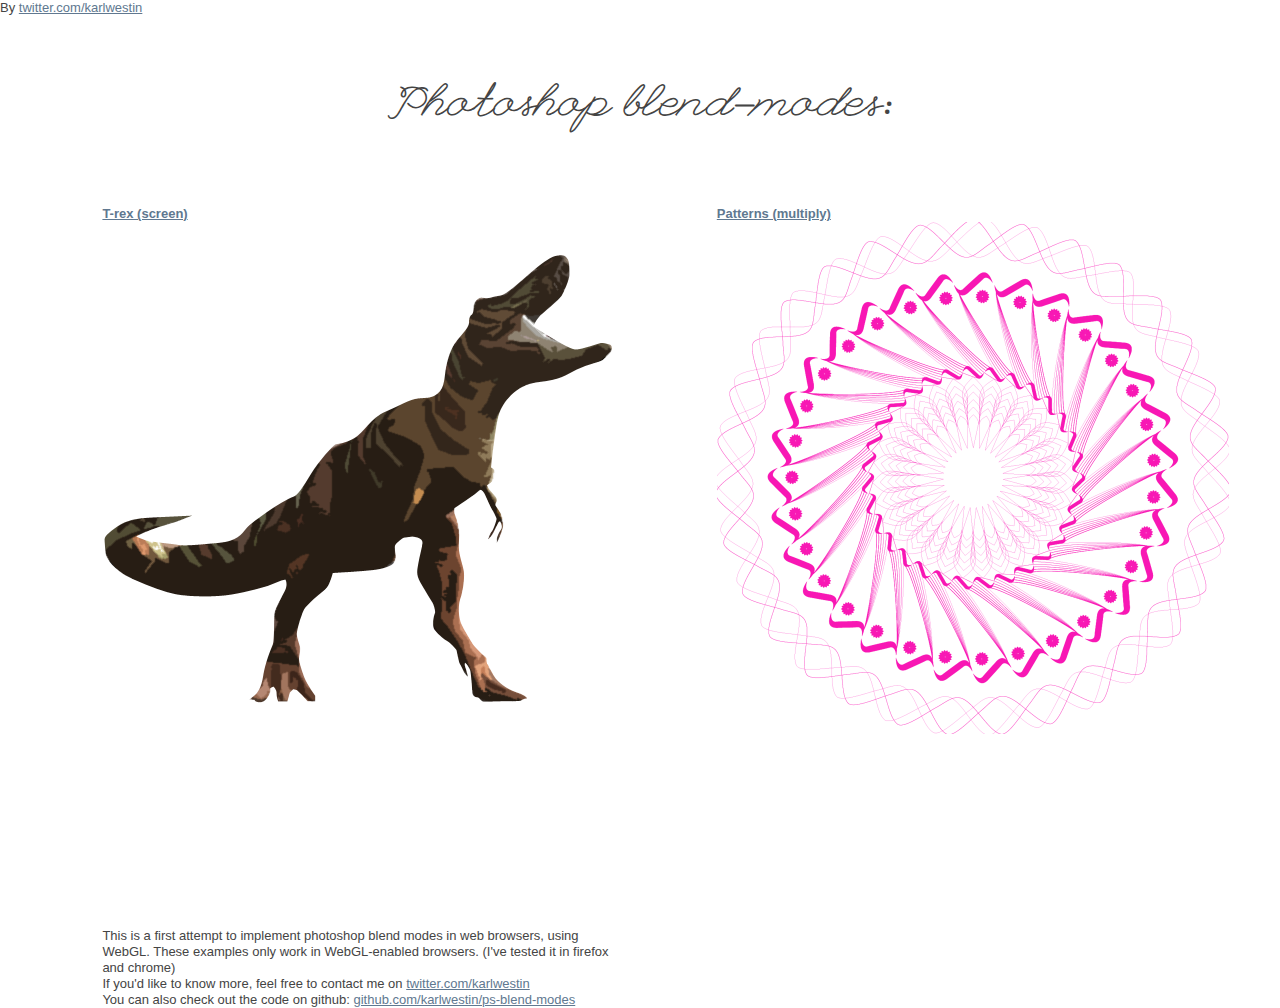
<file: index.html>
<!DOCTYPE HTML>
<html lang="en">
	<head>
		<title>4. Example 1</title>
		<meta charset="utf-8">
		
    <link rel="stylesheet" href="styles/style.css">
    <style>
    
    img {
        background-color: #fff;
        max-width: 100%;
    }

    </style>
	</head>
	<body style="background-color: #fff;">
      <div id="name" style="z-index: 1000000">By <a href="http://twitter.com/karlwestin">twitter.com/karlwestin</a></div>
        <div id="github" class="uppertext">Photoshop blend-modes:</div>
        
        <div class="box left">
        <a href="trex.html">
        <h2>T-rex (screen)</h2>
        <img style="-webkit-transform: rotateZ(180deg)" src="pics/trex.png">
        </a>
        </div>
        <div class="box left">
        <a href="rotation.html">
        <h2>Patterns (multiply)</h2>
        <img src="pics/txt3.png">
        </a>
        </div>
        <div class="box left">

        This is a first attempt to implement photoshop blend modes in web browsers, using WebGL. 
        These examples only work in WebGL-enabled browsers. (I've tested it in firefox and chrome)
        <p>
        If you'd like to know more, feel free to contact me on <a href="http://twitter.com/karlwestin/">twitter.com/karlwestin</a><br>
        You can also check out the code on github: <a href="http://github.com/karlwestin/ps-blend-modes">github.com/karlwestin/ps-blend-modes</a>
        </p>
        </div>
        
 	</body>
</html>
</file>
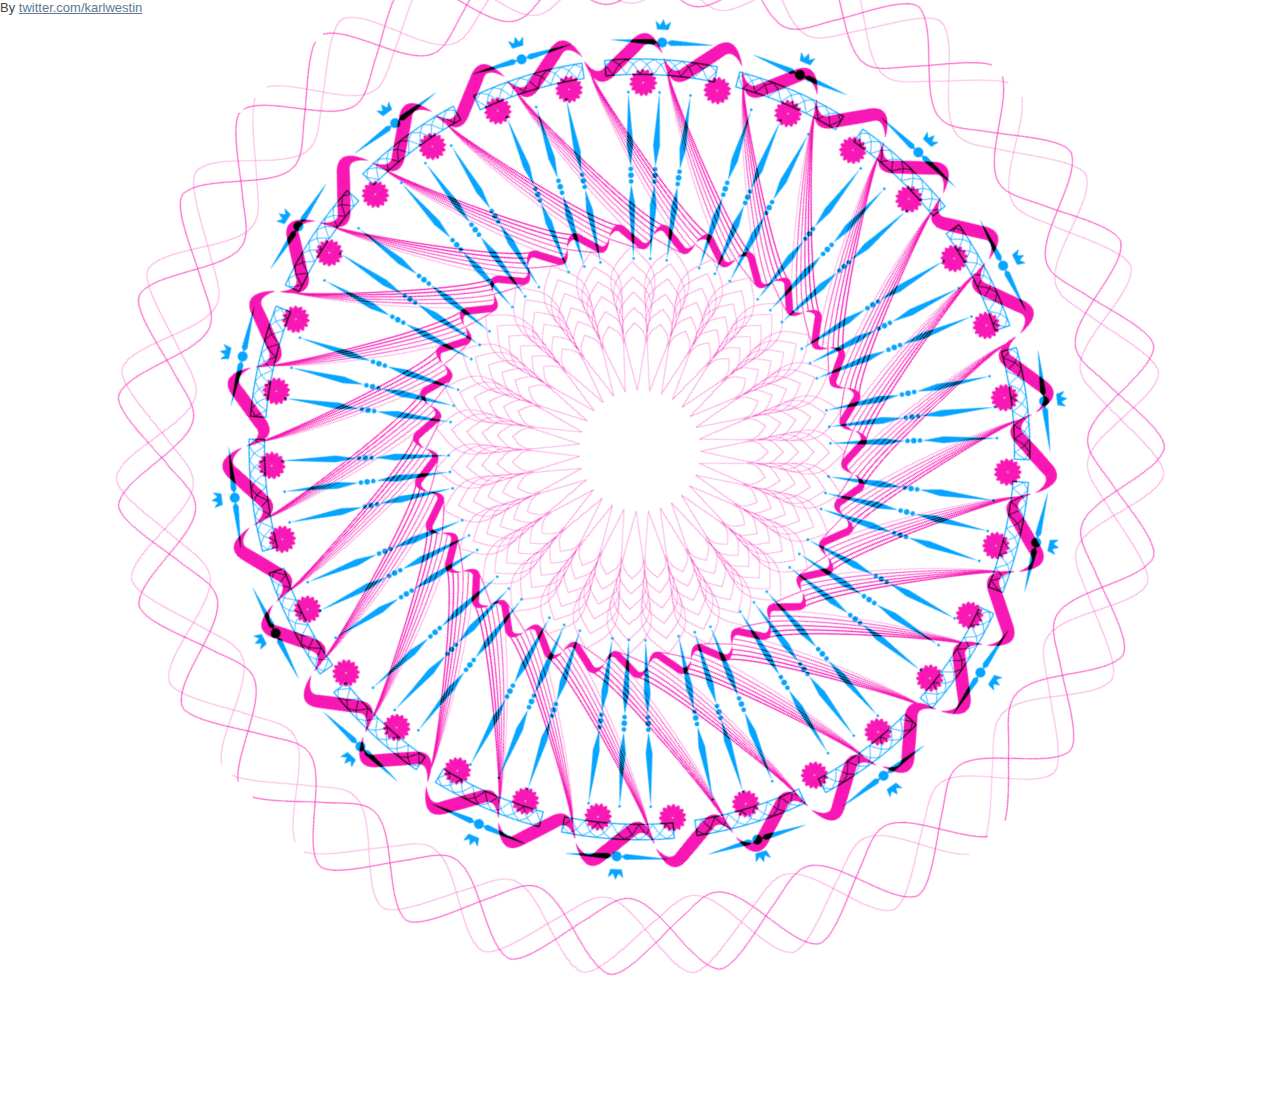
<file: rotation.html>
<!DOCTYPE HTML>
<html lang="en">
	<head>
		<title>Photoshop Blend Modes by Karl Westin</title>
		<meta charset="utf-8">
		
    <link rel="stylesheet" href="styles/style.css">
	</head>
	<body>


      <!-- code adapted from http://mrdoob.com/lab/javascript/webgl/blending/blendfuncseparate.html
            give all the credits to him ;) -->

			<div id="effect"></div>
      <div id="name" style="z-index: 1000000">By <a href="http://twitter.com/karlwestin">twitter.com/karlwestin</a></div>
        <script src="gl-matrix.js"></script>
		<script id="vs" type="x-shader/x-vertex">

			attribute vec3 position;
      attribute vec2 aTextureCoord;

      uniform mat4 uMVMatrix;
            
      varying mediump vec2 vTextureCoord;            

			void main() {
				gl_Position = uMVMatrix * vec4( position, 1.0 );
				vTextureCoord = aTextureCoord;
			}

		</script>

		<script id="fs" type="x-shader/x-fragment">
      varying mediump vec2 vTextureCoord; 

			uniform sampler2D texture;

			void main( void ) {
        gl_FragColor = texture2D(texture, vec2(vTextureCoord.s, vTextureCoord.t)).rgba;
			}

		</script>

		<script type="text/javascript">
		
          window.requestAnimFrame = (function(){
              return  window.requestAnimationFrame       || 
                      window.webkitRequestAnimationFrame || 
                      window.mozRequestAnimationFrame    || 
                      window.oRequestAnimationFrame      || 
                      window.msRequestAnimationFrame     || 
                      function( callback ){
                        window.setTimeout(callback, 1000 / 60);
                      };
           })();
                   
          var mvMatrixStack = [],
              mvMatrix = mat4.create();
        
          function mvPushMatrix() {
            var copy = mat4.create();
            mat4.set(mvMatrix, copy);
            mvMatrixStack.push(copy);
          }
        
          function mvPopMatrix() {
            if (mvMatrixStack.length == 0) {
              throw "Invalid popMatrix!";
            }
            mvMatrix = mvMatrixStack.pop();
          }
		

			var effectDiv, sourceDiv, canvas, gl, buffer, textureBuffer,
			vertex_shader, fragment_shader, currentProgram,
			vertexPositionLocation, texture1, texture2, textureLocation,
			parameters = { screenWidth: 0, screenHeight: 0 },
			equations, functions;

			init();

			function init() {

				vertex_shader = document.getElementById( 'vs' ).textContent;
				fragment_shader = document.getElementById( 'fs' ).textContent;

				effectDiv = document.getElementById( 'effect' );

				canvas = document.createElement( 'canvas' );
				effectDiv.appendChild( canvas );

				// Initialise WebGL

        function throwOnGLError(err, funcName, args) {
          throw WebGLDebugUtils.glEnumToString(err) + " was caused by call to" + funcName;
        };
 

				try {

          gl = canvas.getContext( 'experimental-webgl' );
        //gl = WebGLDebugUtils.makeDebugContext(canvas.getContext("experimental-webgl"), throwOnGLError);

					gl.enable( gl.DEPTH_TEST );
					gl.depthFunc( gl.LEQUAL );

					gl.enable( gl.BLEND );

					gl.pixelStorei( gl.UNPACK_FLIP_Y_WEBGL, true );

				} catch( error ) { }

				if ( !gl ) {

					alert("WebGL not supported");
					throw "cannot create webgl context";

				}

				// Create Vertex buffer (2 triangles)

				buffer = gl.createBuffer();
				gl.bindBuffer( gl.ARRAY_BUFFER, buffer );
				gl.bufferData( gl.ARRAY_BUFFER, new Float32Array( [
					- 1.0, - 1.0, 1.0,
					- 1.0, - 1.0, 1.0,
					  1.0, - 1.0, 1.0,
					  1.0, - 1.0, 1.0
				] ), gl.STATIC_DRAW );
				
				// Create Texture Buffer
				
				textureBuffer = gl.createBuffer();
				gl.bindBuffer( gl.ARRAY_BUFFER, textureBuffer );
				gl.bufferData( gl.ARRAY_BUFFER, new Float32Array( [
            1.0, 1.0,
            0.0, 1.0,
            1.0, 0.0,
            0.0, 1.0,

            0.0, 0.0,
            1.0, 0.0

				] ), gl.STATIC_DRAW );
				
				// Create Program

				currentProgram = createProgram( vertex_shader, fragment_shader );

				texture1 = loadTexture( 'pics/txt3.png' );

				texture2 = loadTexture( 'pics/txt4.png' );

				onWindowResize();
				window.addEventListener( 'resize', onWindowResize, false );

			}

			function onWindowResize( event ) {

				canvas.width = 1300;
				canvas.height = 1300;

				parameters.screenWidth = canvas.width;
				parameters.screenHeight = canvas.height;

				gl.viewport( 0, 0, canvas.width, canvas.height );

			}

			function loadTexture( path ) {

				var texture = gl.createTexture();

				var image = new Image();

				image.onload = function() {

					gl.enable( gl.TEXTURE_2D );
					gl.bindTexture( gl.TEXTURE_2D, texture );
					gl.texImage2D( gl.TEXTURE_2D, 0, gl.RGBA, gl.RGBA, gl.UNSIGNED_BYTE, image );
					gl.texParameteri( gl.TEXTURE_2D, gl.TEXTURE_MAG_FILTER, gl.LINEAR );
					gl.texParameteri( gl.TEXTURE_2D, gl.TEXTURE_MIN_FILTER, gl.LINEAR_MIPMAP_NEAREST );
					gl.texParameteri( gl.TEXTURE_2D, gl.TEXTURE_WRAP_S, gl.CLAMP_TO_EDGE );
					gl.texParameteri( gl.TEXTURE_2D, gl.TEXTURE_WRAP_T, gl.CLAMP_TO_EDGE );
					gl.generateMipmap( gl.TEXTURE_2D );
					gl.bindTexture( gl.TEXTURE_2D, null );

					update();

				};

				image.src = path;

				return texture;

			}

			function createProgram( vertex, fragment ) {

				var program = gl.createProgram();

				var vs = createShader( vertex, gl.VERTEX_SHADER );
				var fs = createShader( '#ifdef GL_ES\nprecision highp float;\n#endif\n\n' + fragment, gl.FRAGMENT_SHADER );

				if ( vs == null || fs == null ) return null;

				gl.attachShader( program, vs );
				gl.attachShader( program, fs );

				gl.deleteShader( vs );
				gl.deleteShader( fs );

				gl.linkProgram( program );

				if ( !gl.getProgramParameter( program, gl.LINK_STATUS ) ) {

					alert( "ERROR:\n" +
					"VALIDATE_STATUS: " + gl.getProgramParameter( program, gl.VALIDATE_STATUS ) + "\n" +
					"ERROR: " + gl.getError() + "\n\n" +
					"- Vertex Shader -\n" + vertex + "\n\n" +
					"- Fragment Shader -\n" + fragment );

					return null;

				}
				
        program.mvMatrix = gl.getUniformLocation(program, "uMVMatrix");				
				return program;

			}

			function createShader( src, type ) {

				var shader = gl.createShader( type );

				gl.shaderSource( shader, src );
				gl.compileShader( shader );

				if ( !gl.getShaderParameter( shader, gl.COMPILE_STATUS ) ) {

					alert( ( type == gl.VERTEX_SHADER ? "VERTEX" : "FRAGMENT" ) + " SHADER:\n" + gl.getShaderInfoLog( shader ) );
					return null;

				}

				return shader;

			}

			function update() {
				render();
			}

			function render(val) {
			
			    val || (val = 0);

				if ( !currentProgram ) return;

				gl.clear( gl.COLOR_BUFFER_BIT | gl.DEPTH_BUFFER_BIT );

				// Load program into GPU

				gl.useProgram( currentProgram );

				// Get var locations

				vertexPositionLocation = gl.getAttribLocation( currentProgram, 'position' );
				textureLocation = gl.getUniformLocation( currentProgram, 'texture' );
        textureCoordAttribute = gl.getAttribLocation(currentProgram, 'aTextureCoord');  				
				// Render geometry

        gl.enableVertexAttribArray(textureCoordAttribute);
				gl.enableVertexAttribArray( vertexPositionLocation );

				gl.bindBuffer( gl.ARRAY_BUFFER, buffer );
				gl.vertexAttribPointer( vertexPositionLocation, 2, gl.FLOAT, false, 0, 0 );
				
        mat4.identity(mvMatrix);	                
        mat4.scale(mvMatrix, [0.8, 0.8, 0.8]);
        mvPushMatrix();
        mat4.rotate(mvMatrix, Math.PI/2*r, [0,0,1])			
        gl.uniformMatrix4fv(currentProgram.mvMatrix, false, mvMatrix); 
        
				gl.bindBuffer( gl.ARRAY_BUFFER, textureBuffer);
        gl.vertexAttribPointer(textureCoordAttribute, 2, gl.FLOAT, false, 0, 0);
                
				//gl.disableVertexAttribArray( vertexPositionLocation );

				gl.activeTexture( gl.TEXTURE0 );
				gl.bindTexture( gl.TEXTURE_2D, texture1 );
				gl.uniform1i( textureLocation, 0 );

				gl.bindBuffer( gl.ARRAY_BUFFER, buffer );
				gl.drawArrays( gl.TRIANGLES, 0, 6 );


        gl.blendEquationSeparate( gl.FUNC_ADD, gl.FUNC_ADD );
        gl.blendFuncSeparate( gl.SRC_ALPHA_SATURATE, gl.ONE_MINUS_SRC_ALPHA, gl.ONE, gl.ONE_MINUS_SRC_ALPHA );	
				gl.bindTexture( gl.TEXTURE_2D, texture2 );

				// Render geometry
        mvPopMatrix();
        mvPushMatrix();
        mat4.rotate(mvMatrix, Math.PI/2*-r, [0,0,1])			
        gl.uniformMatrix4fv(currentProgram.mvMatrix, false, mvMatrix);

				gl.bindBuffer( gl.ARRAY_BUFFER, buffer );
				gl.vertexAttribPointer( vertexPositionLocation, 2, gl.FLOAT, false, 0, 0 );
				gl.enableVertexAttribArray( vertexPositionLocation );
				gl.drawArrays( gl.TRIANGLES, 0, 6 );
				gl.disableVertexAttribArray( vertexPositionLocation );

        mvPopMatrix();

			}
            
            var r = 0;
            
            (function animloop() {
                requestAnimFrame(animloop);
                
                render(r+=0.01);
                
                //setTimeout(animloop, 1000);                
            })();        


		</script>

	</body>
</html>
</file>
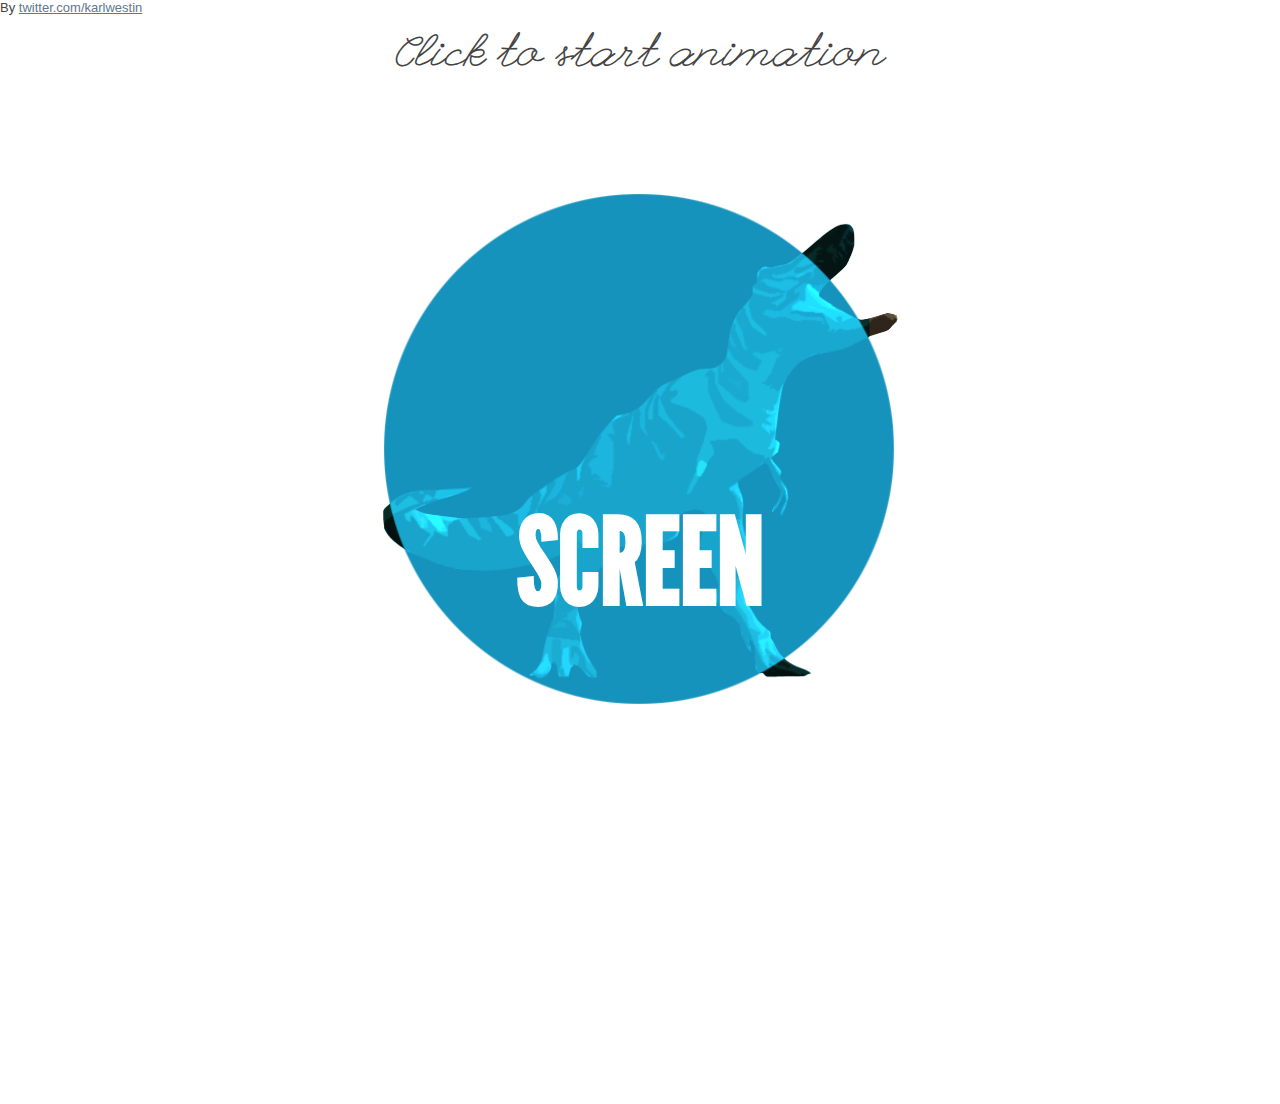
<file: trex.html>
<!DOCTYPE HTML>
<html lang="en">
	<head>
		<title>gl.blendFuncSeparate()</title>
		<meta charset="utf-8">
    <link rel="stylesheet" href="styles/style.css">
		<style type="text/css">

    h1 { color: #fff; }

		</style>

	</head>
	<body>


      <!-- code adapted from http://mrdoob.com/lab/javascript/webgl/blending/blendfuncseparate.html
            give all the credits to him ;) -->
            <div class="uppertext" style="margin-top: -50px">Click to start animation</div>
			<div id="effect"></div>
      <div id="name" style="z-index: 1000000">By <a href="http://twitter.com/karlwestin">twitter.com/karlwestin</a></div>
      <h1 id="start" >Screen</h1>

      <script src="gl-matrix.js"></script>
      <script id="vs" type="x-shader/x-vertex">

			attribute vec3 position;
      attribute vec2 aTextureCoord;

      uniform mat4 uMVMatrix;
            
      varying mediump vec2 vTextureCoord;

			void main() {
				gl_Position = uMVMatrix * vec4( position, 1.0 );
				vTextureCoord = aTextureCoord;
			}

		</script>

		<script id="fs" type="x-shader/x-fragment">
      varying mediump vec2 vTextureCoord; 

			uniform sampler2D texture;

			void main( void ) {
        gl_FragColor = texture2D(texture, vec2(vTextureCoord.s, vTextureCoord.t)).rgba;
			}

		</script>

		<script type="text/javascript">
		
          window.requestAnimFrame = (function(){
              return  window.requestAnimationFrame       || 
                      window.webkitRequestAnimationFrame || 
                      window.mozRequestAnimationFrame    || 
                      window.oRequestAnimationFrame      || 
                      window.msRequestAnimationFrame     || 
                      function( callback ){
                        window.setTimeout(callback, 1000 / 60);
                      };
           })();
                   
          var mvMatrixStack = [],
              mvMatrix = mat4.create();
        
          function mvPushMatrix() {
            var copy = mat4.create();
            mat4.set(mvMatrix, copy);
            mvMatrixStack.push(copy);
          }
        
          function mvPopMatrix() {
            if (mvMatrixStack.length == 0) {
              throw "Invalid popMatrix!";
            }
            mvMatrix = mvMatrixStack.pop();
          }
		

			var effectDiv, sourceDiv, canvas, gl, buffer, textureBuffer,
			vertex_shader, fragment_shader, currentProgram,
			vertexPositionLocation, texture1, texture2, textureLocation,
			parameters = { screenWidth: 0, screenHeight: 0 },
			equations, functions;

			init();

			function init() {

				vertex_shader = document.getElementById( 'vs' ).textContent;
				fragment_shader = document.getElementById( 'fs' ).textContent;

				effectDiv = document.getElementById( 'effect' );

				canvas = document.createElement( 'canvas' );
				effectDiv.appendChild( canvas );

				// Initialise WebGL

        function throwOnGLError(err, funcName, args) {
          throw WebGLDebugUtils.glEnumToString(err) + " was caused by call to" + funcName;
        };
 

				try {

          gl = canvas.getContext( 'experimental-webgl' );
        //gl = WebGLDebugUtils.makeDebugContext(canvas.getContext("experimental-webgl"), throwOnGLError);

					gl.enable( gl.DEPTH_TEST );
					gl.depthFunc( gl.LEQUAL );

					gl.enable( gl.BLEND );

					gl.pixelStorei( gl.UNPACK_FLIP_Y_WEBGL, true );

				} catch( error ) { }

				if ( !gl ) {

					alert("WebGL not supported");
					throw "cannot create webgl context";

				}

				// Create Vertex buffer (2 triangles)

				buffer = gl.createBuffer();
				gl.bindBuffer( gl.ARRAY_BUFFER, buffer );
				gl.bufferData( gl.ARRAY_BUFFER, new Float32Array( [
					- 1.0, - 1.0, 1.0,
					- 1.0, - 1.0, 1.0,
					  1.0, - 1.0, 1.0,
					  1.0, - 1.0, 1.0
				] ), gl.STATIC_DRAW );
				
				// Create Texture Buffer
				
				textureBuffer = gl.createBuffer();
				gl.bindBuffer( gl.ARRAY_BUFFER, textureBuffer );
				gl.bufferData( gl.ARRAY_BUFFER, new Float32Array( [
            1.0, 1.0,
            0.0, 1.0,
            1.0, 0.0,
            0.0, 1.0,

            0.0, 0.0,
            1.0, 0.0

				] ), gl.STATIC_DRAW );
				
				// Create Program

				currentProgram = createProgram( vertex_shader, fragment_shader );

				texture1 = loadTexture( 'pics/trex.png' );

				texture2 = loadTexture( 'pics/circle.png' );

				onWindowResize();
				window.addEventListener( 'resize', onWindowResize, false );

			}

			function onWindowResize( event ) {

				canvas.width = 1300;
				canvas.height = 1300;

				parameters.screenWidth = canvas.width;
				parameters.screenHeight = canvas.height;

				gl.viewport( 0, 0, canvas.width, canvas.height );

			}

			function loadTexture( path ) {

				var texture = gl.createTexture();

				var image = new Image();

				image.onload = function() {

					gl.enable( gl.TEXTURE_2D );
					gl.bindTexture( gl.TEXTURE_2D, texture );
					gl.texImage2D( gl.TEXTURE_2D, 0, gl.RGBA, gl.RGBA, gl.UNSIGNED_BYTE, image );
					gl.texParameteri( gl.TEXTURE_2D, gl.TEXTURE_MAG_FILTER, gl.LINEAR );
					gl.texParameteri( gl.TEXTURE_2D, gl.TEXTURE_MIN_FILTER, gl.LINEAR_MIPMAP_NEAREST );
					gl.texParameteri( gl.TEXTURE_2D, gl.TEXTURE_WRAP_S, gl.CLAMP_TO_EDGE );
					gl.texParameteri( gl.TEXTURE_2D, gl.TEXTURE_WRAP_T, gl.CLAMP_TO_EDGE );
					gl.generateMipmap( gl.TEXTURE_2D );
					gl.bindTexture( gl.TEXTURE_2D, null );

					update();

				};

				image.src = path;

				return texture;

			}

			function createProgram( vertex, fragment ) {

				var program = gl.createProgram();

				var vs = createShader( vertex, gl.VERTEX_SHADER );
				var fs = createShader( '#ifdef GL_ES\nprecision highp float;\n#endif\n\n' + fragment, gl.FRAGMENT_SHADER );

				if ( vs == null || fs == null ) return null;

				gl.attachShader( program, vs );
				gl.attachShader( program, fs );

				gl.deleteShader( vs );
				gl.deleteShader( fs );

				gl.linkProgram( program );

				if ( !gl.getProgramParameter( program, gl.LINK_STATUS ) ) {

					alert( "ERROR:\n" +
					"VALIDATE_STATUS: " + gl.getProgramParameter( program, gl.VALIDATE_STATUS ) + "\n" +
					"ERROR: " + gl.getError() + "\n\n" +
					"- Vertex Shader -\n" + vertex + "\n\n" +
					"- Fragment Shader -\n" + fragment );

					return null;

				}
				
        program.mvMatrix = gl.getUniformLocation(program, "uMVMatrix");				
				return program;

			}

			function createShader( src, type ) {

				var shader = gl.createShader( type );

				gl.shaderSource( shader, src );
				gl.compileShader( shader );

				if ( !gl.getShaderParameter( shader, gl.COMPILE_STATUS ) ) {

					alert( ( type == gl.VERTEX_SHADER ? "VERTEX" : "FRAGMENT" ) + " SHADER:\n" + gl.getShaderInfoLog( shader ) );
					return null;

				}

				return shader;

			}

			function update() {
				render();
			}

			function render(val) {
			
			  val || (val = 0);
        var factor = Math.sin(val);

				if ( !currentProgram ) return;

				gl.clear( gl.COLOR_BUFFER_BIT | gl.DEPTH_BUFFER_BIT );

				// Load program into GPU

				gl.useProgram( currentProgram );

				// Get var locations

				vertexPositionLocation = gl.getAttribLocation( currentProgram, 'position' );
				textureLocation = gl.getUniformLocation( currentProgram, 'texture' );
        textureCoordAttribute = gl.getAttribLocation(currentProgram, 'aTextureCoord');  				
				// Render geometry

        gl.enableVertexAttribArray(textureCoordAttribute);
				gl.enableVertexAttribArray( vertexPositionLocation );

				gl.bindBuffer( gl.ARRAY_BUFFER, buffer );
				gl.vertexAttribPointer( vertexPositionLocation, 2, gl.FLOAT, false, 0, 0 );
				
        mat4.identity(mvMatrix);	                
        mat4.scale(mvMatrix, [0.4, 0.4, 0.4]);
        mvPushMatrix();
        mat4.translate(mvMatrix, [factor*2,0,0])			
        gl.uniformMatrix4fv(currentProgram.mvMatrix, false, mvMatrix); 
        
				gl.bindBuffer( gl.ARRAY_BUFFER, textureBuffer);
        gl.vertexAttribPointer(textureCoordAttribute, 2, gl.FLOAT, false, 0, 0);
                
				//gl.disableVertexAttribArray( vertexPositionLocation );

				gl.activeTexture( gl.TEXTURE0 );
				gl.bindTexture( gl.TEXTURE_2D, texture1 );
				gl.uniform1i( textureLocation, 0 );

				gl.bindBuffer( gl.ARRAY_BUFFER, buffer );
				gl.drawArrays( gl.TRIANGLES, 0, 6 );


        gl.blendEquationSeparate( gl.FUNC_ADD, gl.FUNC_ADD );
        gl.blendFuncSeparate( gl.SRC_ALPHA, gl.SRC_COLOR, gl.ONE_MINUS_CONSTANT_COLOR, gl.DST_COLOR );	
				gl.bindTexture( gl.TEXTURE_2D, texture2 );

				// Render geometry
        mvPopMatrix();
        mvPushMatrix();
        gl.uniformMatrix4fv(currentProgram.mvMatrix, false, mvMatrix);

				gl.bindBuffer( gl.ARRAY_BUFFER, buffer );
				gl.vertexAttribPointer( vertexPositionLocation, 2, gl.FLOAT, false, 0, 0 );
				gl.enableVertexAttribArray( vertexPositionLocation );
				gl.drawArrays( gl.TRIANGLES, 0, 6 );
				gl.disableVertexAttribArray( vertexPositionLocation );

        mvPopMatrix();

			}
            
            var r = 0;
            
        function animloop() {
            requestAnimFrame(animloop);
                
            render(r+=0.01);
                
                //setTimeout(animloop, 1000);                
       };        

        document.body.onclick = animloop;

		</script>

	</body>
</html>
</file>
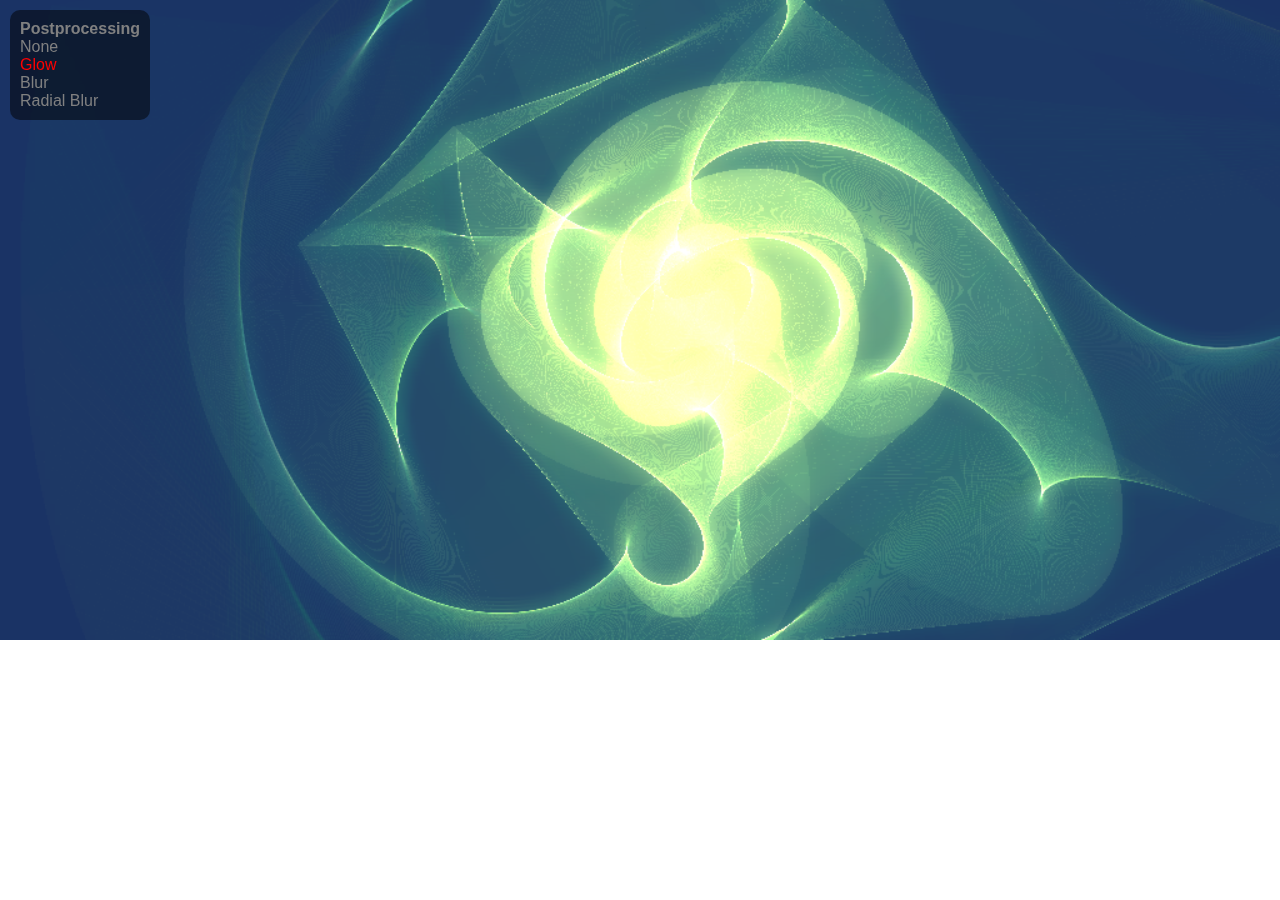
<file: inspector/samples/electricflower/electricflower.html>
﻿<!--
 * Copyright 2010, Google Inc.
 * All rights reserved.
 *
 * Redistribution and use in source and binary forms, with or without
 * modification, are permitted provided that the following conditions are
 * met:
 *
 *     * Redistributions of source code must retain the above copyright
 * notice, this list of conditions and the following disclaimer.
 *     * Redistributions in binary form must reproduce the above
 * copyright notice, this list of conditions and the following disclaimer
 * in the documentation and/or other materials provided with the
 * distribution.
 *     * Neither the name of Google Inc. nor the names of its
 * contributors may be used to endorse or promote products derived from
 * this software without specific prior written permission.
 *
 * THIS SOFTWARE IS PROVIDED BY THE COPYRIGHT HOLDERS AND CONTRIBUTORS
 * "AS IS" AND ANY EXPRESS OR IMPLIED WARRANTIES, INCLUDING, BUT NOT
 * LIMITED TO, THE IMPLIED WARRANTIES OF MERCHANTABILITY AND FITNESS FOR
 * A PARTICULAR PURPOSE ARE DISCLAIMED. IN NO EVENT SHALL THE COPYRIGHT
 * OWNER OR CONTRIBUTORS BE LIABLE FOR ANY DIRECT, INDIRECT, INCIDENTAL,
 * SPECIAL, EXEMPLARY, OR CONSEQUENTIAL DAMAGES (INCLUDING, BUT NOT
 * LIMITED TO, PROCUREMENT OF SUBSTITUTE GOODS OR SERVICES; LOSS OF USE,
 * DATA, OR PROFITS; OR BUSINESS INTERRUPTION) HOWEVER CAUSED AND ON ANY
 * THEORY OF LIABILITY, WHETHER IN CONTRACT, STRICT LIABILITY, OR TORT
 * (INCLUDING NEGLIGENCE OR OTHERWISE) ARISING IN ANY WAY OUT OF THE USE
 * OF THIS SOFTWARE, EVEN IF ADVISED OF THE POSSIBILITY OF SUCH DAMAGE.
-->

<!--

Simple realtime demo system with a few basic effects, showing off
synchronization to music. Written to be easy to understand and still
efficient enough.

100% coder art.
100% coder music.
coder code? if JS counts.

-->


<!DOCTYPE HTML PUBLIC "-//W3C//DTD HTML 4.01 Transitional//EN"
  "http://www.w3.org/TR/html4/loose.dtd">
<html>
<head>
<meta http-equiv="Content-Type" content="text/html; charset=utf-8">
<title>WebGL Electric Flower</title>
<style>
body {
  width: 100%;
  height: 100%;
  border: 0px;
  padding: 0px;
  margin: 0px;
  background-color: white;
}
canvas {
  background-color: red;
}
#viewContainer {
  width: 100%;
  height: 100%;
}
.fpsContainer {
  position: absolute;
  top: 10px;
  left: 10px;
  z-index: 2;
  color: gray;
  font-family: sans-serif;
  background-color: rgba(0,0,0,0.5);
  border-radius: 10px;
  padding: 10px;
}
div.title {
  font-weight: bold;
}
</style>
<script type="text/javascript" src="tdl/base.js"></script>
<script type="text/javascript" src="flower.js"></script>
<script type="text/javascript" src="postprocess.js"></script>
<script type="text/javascript">

tdl.require('tdl.fast');
tdl.require('tdl.math');
tdl.require('tdl.primitives');
tdl.require('tdl.shader');
tdl.require('tdl.programs');
tdl.require('tdl.log');
tdl.require('tdl.models');
tdl.require('tdl.buffers');
tdl.require('tdl.framebuffers');
tdl.require('tdl.textures');
tdl.require('tdl.webgl');

// Util functions
function createProgramFromTags(vertexTagId, fragmentTagId) {
  return tdl.programs.loadProgram(
      document.getElementById(vertexTagId).text,
      document.getElementById(fragmentTagId).text);
}

var gl;
var canvas;
var aspect;

// Use this to refer to the backbuffer as if it were another framebuffer
var backbuffer;
var post;
var quad;
var g_postProc;

if (!window.Float32Array) {
  // This just makes some errors go away when there is no WebGL.
  window.Float32Array = function() { };
}

var up = new Float32Array([0, 1, 0])
var output = alert
var curBeat = 0

function mainloop() {
  // Repeatedly run render(), attempt to hold 60 but the demo is
  // framerate independent so we will still keep sync even if we
  // lose frames.
  var bootTime = tdl.webgl.animationTime();
  var singleEffect = new FlowerEffect();
  function render() {
    tdl.webgl.requestAnimationFrame(canvas, render);
    var now = (tdl.webgl.animationTime() - bootTime) * 0.001;
    var music_time = now;
    aspect = canvas.clientWidth / canvas.clientHeight
    var framebuffer = backbuffer;
    singleEffect.render(framebuffer, music_time, g_postProc)
  }
  render();
}

var g_setSettingElements = [];

function setSetting(elem, id) {
  switch (id) {
  case 0:
  case 1:
  case 2:
  case 3:
    g_postProc = id
    for (var ii = 0; ii < 4; ++ii) {
      g_setSettingElements[ii].style.color = "gray"
    }
    elem.style.color = "red"
    break;
  }
}

/**
 * Sets up the count buttons.
 */
function setupButtons() {
  for (var ii = 0; ii < 100; ++ii) {
    var elem = document.getElementById("setSetting" + ii);
    if (!elem) {
      break;
    }
    g_setSettingElements.push(elem);
    elem.onclick = function(elem, id) {
      return function () {
        setSetting(elem, id);
      }}(elem, ii);
  }
  setSetting(document.getElementById("setSetting1"), 1);
}

function initializeGraphics() {
  canvas = document.getElementById('render_area');
  gl = tdl.webgl.setupWebGL(canvas);
  if (!gl) {
    return false;
  }

  aspect = canvas.clientWidth / canvas.clientHeight
  quad = new QuadDrawer()
  backbuffer = tdl.framebuffers.getBackBuffer(canvas)
  post = new PostProcessor(canvas.width, canvas.height)

  // Set some sane defaults.
  gl.disable(gl.BLEND);
  gl.depthFunc(gl.LEQUAL);
  gl.blendFunc(gl.SRC_ALPHA, gl.ONE_MINUS_SRC_ALPHA);
  return true;
}

window.onload = function() {
  if (initializeGraphics()) {
    setupButtons()
    mainloop()
  }
}

</script>

</head>

<body>
<div class="fpsContainer">
  <div class="title">Postprocessing</div>
  <div id="setSetting0">None</div>
  <div id="setSetting1">Glow</div>
  <div id="setSetting2">Blur</div>
  <div id="setSetting3">Radial Blur</div>
</div>
<div id="viewContainer">
<canvas id="render_area" width="1024" height="512" style="width: 100%; height: 100%;"></canvas>
</div>
</body>

<script id="flower_fs" type="x-shader/x-fragment">
  #ifdef GL_ES
  precision highp float;
  #endif
  varying vec4 v_color;
  void main(void) {
    gl_FragColor = v_color;
  }
</script>

<script id="flower_vs" type="x-shader/x-vertex">
  attribute vec3 position;
  attribute vec2 texCoord;

  uniform vec4 u_color;
  uniform vec4 u_color2;
  uniform mat4 u_worldviewproj;
  uniform float u_time;
  varying vec4 v_color;
  varying vec2 v_texCoord;

  vec3 rotateX(vec3 v, float angle) {
    float s = sin(angle);
    float c = cos(angle);
    return vec3(v.x, c * v.y + s * v.z, -s * v.y + c * v.z);
  }
  vec3 rotateY(vec3 v, float angle) {
    float s = sin(angle);
    float c = cos(angle);
    return vec3(c * v.x + s * v.z, v.y, -s * v.x + c * v.z);
  }
  vec3 rotateZ(vec3 v, float angle) {
    float s = sin(angle);
    float c = cos(angle);
    return vec3(c * v.x + s * v.y, -s * v.x + c * v.y, v.z);
  }

  void main(void) {
    vec2 tc = texCoord;
    v_texCoord = tc;
    v_color = mix(u_color, u_color2, tc.x);
    v_color *= v_color.w;
    vec3 pos = rotateZ(rotateX(rotateY(position,
       -u_time + tc.x*6.1), -u_time * 0.6 + tc.x*8.1), -u_time * 0.7 + tc.x*7.12);
    // pos.x += sin(u_time - tc.x*3.0);
    gl_Position = u_worldviewproj * vec4(pos, 1.0);
  }
</script>

<script id="quad_vs" type="text/something-not-javascript">
  attribute vec4 position;
  varying vec4 v_position;
  varying vec2 v_texCoord;
  void main() {
    vec2 tc = (position.xy + vec2(1.0, 1.0)) / 2.0;
    v_texCoord = tc;
    gl_Position = position;
  }
</script>

<script id="blur_fs" type="text/something-not-javascript">
  #ifdef GL_ES
  precision highp float;
  #endif
  varying vec2 v_texCoord;
  uniform vec2 blurSize;
  uniform vec4 subtract;
  uniform sampler2D mainSampler;
  void main() {
     vec4 sum = vec4(0.0);
     sum += texture2D(mainSampler, v_texCoord - 4.0 * blurSize) * 0.05;
     sum += texture2D(mainSampler, v_texCoord - 3.0 * blurSize) * 0.09;
     sum += texture2D(mainSampler, v_texCoord - 2.0 * blurSize) * 0.12;
     sum += texture2D(mainSampler, v_texCoord - 1.0 * blurSize) * 0.15;
     sum += texture2D(mainSampler, v_texCoord                 ) * 0.16;
     sum += texture2D(mainSampler, v_texCoord + 1.0 * blurSize) * 0.15;
     sum += texture2D(mainSampler, v_texCoord + 2.0 * blurSize) * 0.12;
     sum += texture2D(mainSampler, v_texCoord + 3.0 * blurSize) * 0.09;
     sum += texture2D(mainSampler, v_texCoord + 4.0 * blurSize) * 0.05;
     gl_FragColor = sum - subtract;
  }
</script>

<script id="radial_vs" type="text/something-not-javascript">
  attribute vec4 position;
  attribute vec2 texCoord;
  varying vec4 v_position;
  varying vec2 v_texCoord0, v_texCoord1, v_texCoord2, v_texCoord3;
  uniform float amount;
  void main() {
    vec2 tc = (position.xy + vec2(1.0, 1.0)) / 2.0;
    // tc.y = 1.0 - tc.y;
    v_texCoord0 = tc;
    v_texCoord1 = 0.5 + (tc-0.5) * (1.0 / (1.0 + amount));
    v_texCoord2 = 0.5 + (tc-0.5) * (1.0 / (1.0 + amount * 0.5));
    v_texCoord3 = 0.5 + (tc-0.5) * (1.0 / (1.0 + amount * 1.5));
    gl_Position = position;
  }
</script>

<script id="radial_fs" type="text/something-not-javascript">
  #ifdef GL_ES
  precision highp float;
  #endif
  varying vec2 v_texCoord0, v_texCoord1, v_texCoord2, v_texCoord3;
  uniform sampler2D mainSampler;
  uniform float amount;
  uniform float glow;
  void main() {
    vec4 c1 = texture2D(mainSampler, v_texCoord0);
    vec4 c2 = texture2D(mainSampler, v_texCoord1);
    vec4 c3 = texture2D(mainSampler, v_texCoord2);
    vec4 c4 = texture2D(mainSampler, v_texCoord3);
    gl_FragColor = (c1 + c2 + c3 + c4) * glow / 4.0;
  }
</script>

<script id="copy_fs" type="text/something-not-javascript">
  #ifdef GL_ES
  precision highp float;
  #endif
  varying vec2 v_texCoord;
  uniform sampler2D mainSampler;
  void main() {
    gl_FragColor = texture2D(mainSampler, v_texCoord);
  }
</script>

<script id="add_fs" type="text/something-not-javascript">
  #ifdef GL_ES
  precision highp float;
  #endif
  varying vec2 v_texCoord;
  uniform sampler2D mainSampler;
  uniform sampler2D secondSampler;
  void main() {
    // TODO: Gamma correct add?
    gl_FragColor = texture2D(mainSampler, v_texCoord) + texture2D(secondSampler, v_texCoord);
  }
</script>

</html>
</file>
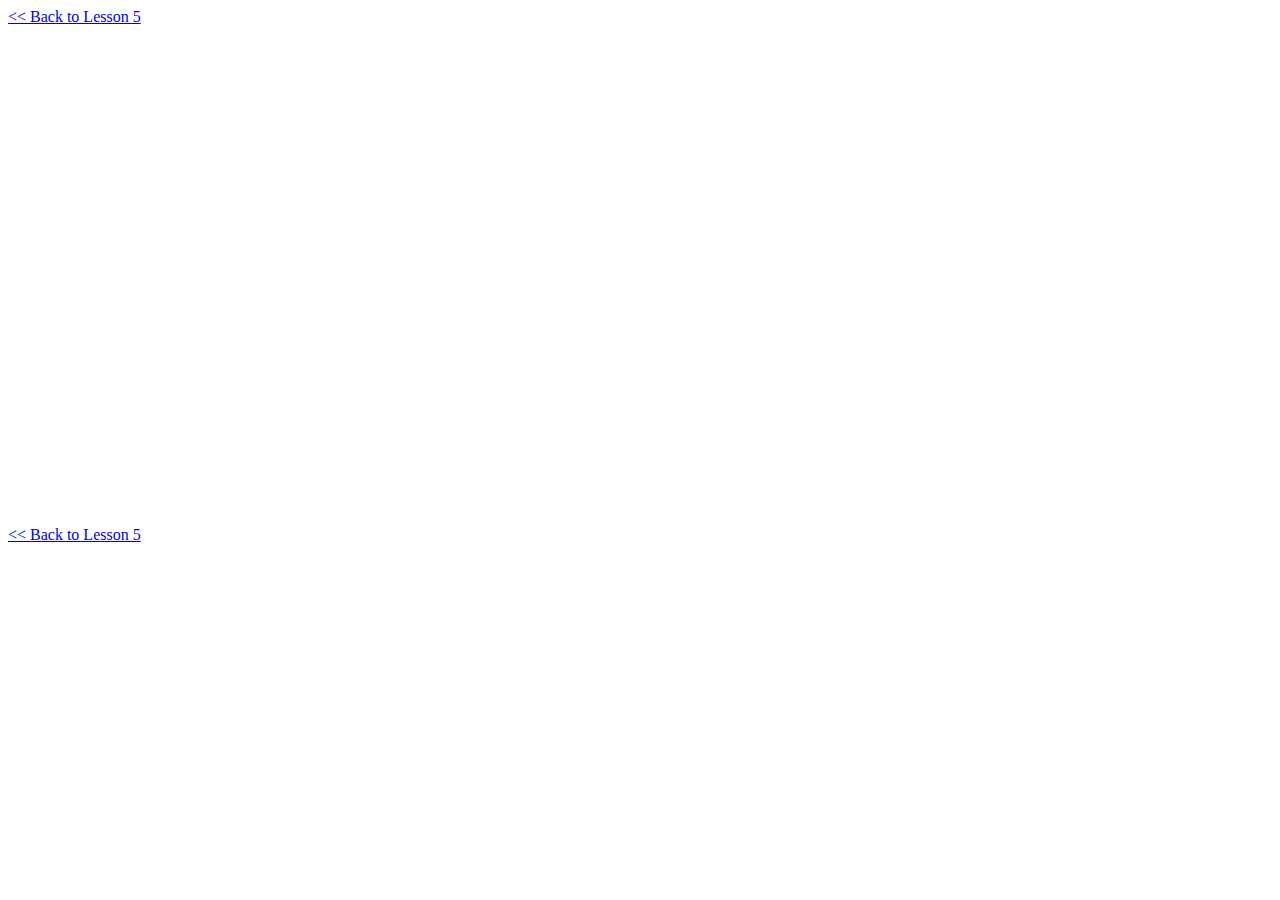
<file: inspector/samples/extensions/embedded-debug.html>
<html>

<head>
<title>Learning WebGL &mdash; lesson 5</title>
<meta http-equiv="content-type" content="text/html; charset=ISO-8859-1">

<script type="text/javascript" src="sylvester.js"></script>
<script type="text/javascript" src="glUtils.js"></script>

<!--
// --------------------------------------------------------------------------------------------------------------------------------------------
// WebGL Inspector: adding all scripts/css (this will be cat/min in the future)
// --------------------------------------------------------------------------------------------------------------------------------------------
-->
<script type="text/javascript">
    var gliEmbedDebug = true;
</script>
<script type="text/javascript" src="../../core/embed.js"></script>

<script id="shader-fs" type="x-shader/x-fragment">
  #ifdef GL_ES
  precision highp float;
  #endif

  varying vec2 vTextureCoord;

  void main(void) {
    gl_FragColor = vec4(vTextureCoord.s, vTextureCoord.t, 0.0, 1.0);
  }
</script>

<script id="shader-vs" type="x-shader/x-vertex">
  attribute vec3 aVertexPosition;
  attribute vec2 aTextureCoord;

  uniform mat4 uMVMatrix;
  uniform mat4 uPMatrix;

  varying vec2 vTextureCoord;


  void main(void) {
    gl_Position = uPMatrix * uMVMatrix * vec4(aVertexPosition, 1.0);
    vTextureCoord = aTextureCoord;
  }
</script>


<script type="text/javascript">

  var gl;
  function initGL(canvas) {
    try {
      gl = canvas.getContext("experimental-webgl");
      gl.viewportWidth = canvas.width;
      gl.viewportHeight = canvas.height;
    } catch(e) {
    }
    if (!gl) {
      alert("Could not initialise WebGL, sorry :-(");
    }
  }


  function getShader(gl, id) {
    var shaderScript = document.getElementById(id);
    if (!shaderScript) {
      return null;
    }

    var str = "";
    var k = shaderScript.firstChild;
    while (k) {
      if (k.nodeType == 3) {
        str += k.textContent;
      }
      k = k.nextSibling;
    }

    var shader;
    if (shaderScript.type == "x-shader/x-fragment") {
      shader = gl.createShader(gl.FRAGMENT_SHADER);
    } else if (shaderScript.type == "x-shader/x-vertex") {
      shader = gl.createShader(gl.VERTEX_SHADER);
    } else {
      return null;
    }

    gl.shaderSource(shader, str);
    gl.compileShader(shader);

    if (!gl.getShaderParameter(shader, gl.COMPILE_STATUS)) {
      alert(gl.getShaderInfoLog(shader));
      return null;
    }

    return shader;
  }


  var shaderProgram;
  function initShaders() {
    var fragmentShader = getShader(gl, "shader-fs");
    var vertexShader = getShader(gl, "shader-vs");

    shaderProgram = gl.createProgram();
    gl.attachShader(shaderProgram, vertexShader);
    gl.attachShader(shaderProgram, fragmentShader);
    gl.linkProgram(shaderProgram);

    if (!gl.getProgramParameter(shaderProgram, gl.LINK_STATUS)) {
      alert("Could not initialise shaders");
    }

    gl.useProgram(shaderProgram);

    shaderProgram.vertexPositionAttribute = gl.getAttribLocation(shaderProgram, "aVertexPosition");
    gl.enableVertexAttribArray(shaderProgram.vertexPositionAttribute);

    shaderProgram.textureCoordAttribute = gl.getAttribLocation(shaderProgram, "aTextureCoord");
    gl.enableVertexAttribArray(shaderProgram.textureCoordAttribute);

    shaderProgram.pMatrixUniform = gl.getUniformLocation(shaderProgram, "uPMatrix");
    shaderProgram.mvMatrixUniform = gl.getUniformLocation(shaderProgram, "uMVMatrix");
    shaderProgram.samplerUniform = gl.getUniformLocation(shaderProgram, "uSampler");
  }

  var mvMatrix;
  var mvMatrixStack = [];

  function mvPushMatrix(m) {
    if (m) {
      mvMatrixStack.push(m.dup());
      mvMatrix = m.dup();
    } else {
      mvMatrixStack.push(mvMatrix.dup());
    }
  }

  function mvPopMatrix() {
    if (mvMatrixStack.length == 0) {
      throw "Invalid popMatrix!";
    }
    mvMatrix = mvMatrixStack.pop();
    return mvMatrix;
  }

  function loadIdentity() {
    mvMatrix = Matrix.I(4);
  }


  function multMatrix(m) {
    mvMatrix = mvMatrix.x(m);
  }

  function mvTranslate(v) {
    var m = Matrix.Translation($V([v[0], v[1], v[2]])).ensure4x4();
    multMatrix(m);
  }

  function mvRotate(ang, v) {
    var arad = ang * Math.PI / 180.0;
    var m = Matrix.Rotation(arad, $V([v[0], v[1], v[2]])).ensure4x4();
    multMatrix(m);
  }

  var pMatrix;
  function perspective(fovy, aspect, znear, zfar) {
    pMatrix = makePerspective(fovy, aspect, znear, zfar);
  }


  function setMatrixUniforms() {
    gl.uniformMatrix4fv(shaderProgram.pMatrixUniform, false, new Float32Array(pMatrix.flatten()));
    gl.uniformMatrix4fv(shaderProgram.mvMatrixUniform, false, new Float32Array(mvMatrix.flatten()));
  }


  var cubeVertexPositionBuffer;
  var cubeVertexTextureCoordBuffer;
  var cubeVertexIndexBuffer;
  function initBuffers() {
    cubeVertexPositionBuffer = gl.createBuffer();
    gl.bindBuffer(gl.ARRAY_BUFFER, cubeVertexPositionBuffer);
    vertices = [
      // Front face
      -1.0, -1.0,  1.0,
       1.0, -1.0,  1.0,
       1.0,  1.0,  1.0,
      -1.0,  1.0,  1.0,

      // Back face
      -1.0, -1.0, -1.0,
      -1.0,  1.0, -1.0,
       1.0,  1.0, -1.0,
       1.0, -1.0, -1.0,

      // Top face
      -1.0,  1.0, -1.0,
      -1.0,  1.0,  1.0,
       1.0,  1.0,  1.0,
       1.0,  1.0, -1.0,

      // Bottom face
      -1.0, -1.0, -1.0,
       1.0, -1.0, -1.0,
       1.0, -1.0,  1.0,
      -1.0, -1.0,  1.0,

      // Right face
       1.0, -1.0, -1.0,
       1.0,  1.0, -1.0,
       1.0,  1.0,  1.0,
       1.0, -1.0,  1.0,

      // Left face
      -1.0, -1.0, -1.0,
      -1.0, -1.0,  1.0,
      -1.0,  1.0,  1.0,
      -1.0,  1.0, -1.0,
    ];
    gl.bufferData(gl.ARRAY_BUFFER, new Float32Array(vertices), gl.STATIC_DRAW);
    cubeVertexPositionBuffer.itemSize = 3;
    cubeVertexPositionBuffer.numItems = 24;

    cubeVertexTextureCoordBuffer = gl.createBuffer();
    gl.bindBuffer(gl.ARRAY_BUFFER, cubeVertexTextureCoordBuffer);
    var textureCoords = [
      // Front face
      0.0, 0.0,
      1.0, 0.0,
      1.0, 1.0,
      0.0, 1.0,

      // Back face
      1.0, 0.0,
      1.0, 1.0,
      0.0, 1.0,
      0.0, 0.0,

      // Top face
      0.0, 1.0,
      0.0, 0.0,
      1.0, 0.0,
      1.0, 1.0,

      // Bottom face
      1.0, 1.0,
      0.0, 1.0,
      0.0, 0.0,
      1.0, 0.0,

      // Right face
      1.0, 0.0,
      1.0, 1.0,
      0.0, 1.0,
      0.0, 0.0,

      // Left face
      0.0, 0.0,
      1.0, 0.0,
      1.0, 1.0,
      0.0, 1.0,
    ];
    gl.bufferData(gl.ARRAY_BUFFER, new Float32Array(textureCoords), gl.STATIC_DRAW);
    cubeVertexTextureCoordBuffer.itemSize = 2;
    cubeVertexTextureCoordBuffer.numItems = 24;

    cubeVertexIndexBuffer = gl.createBuffer();
    gl.bindBuffer(gl.ELEMENT_ARRAY_BUFFER, cubeVertexIndexBuffer);
    var cubeVertexIndices = [
      0, 1, 2,      0, 2, 3,    // Front face
      4, 5, 6,      4, 6, 7,    // Back face
      8, 9, 10,     8, 10, 11,  // Top face
      12, 13, 14,   12, 14, 15, // Bottom face
      16, 17, 18,   16, 18, 19, // Right face
      20, 21, 22,   20, 22, 23  // Left face
    ]
    gl.bufferData(gl.ELEMENT_ARRAY_BUFFER, new Uint16Array(cubeVertexIndices), gl.STATIC_DRAW);
    cubeVertexIndexBuffer.itemSize = 1;
    cubeVertexIndexBuffer.numItems = 36;
  }


  var xRot = 0;
  var yRot = 0;
  var zRot = 0;
  function drawScene() {
    gl.viewport(0, 0, gl.viewportWidth, gl.viewportHeight);
    gl.clear(gl.COLOR_BUFFER_BIT | gl.DEPTH_BUFFER_BIT);

    perspective(45, gl.viewportWidth / gl.viewportHeight, 0.1, 100.0);
    loadIdentity();

    mvTranslate([0.0, 0.0, -5.0])

    mvRotate(xRot, [1, 0, 0]);
    mvRotate(yRot, [0, 1, 0]);
    mvRotate(zRot, [0, 0, 1]);

    gl.bindBuffer(gl.ARRAY_BUFFER, cubeVertexPositionBuffer);
    gl.vertexAttribPointer(shaderProgram.vertexPositionAttribute, cubeVertexPositionBuffer.itemSize, gl.FLOAT, false, 0, 0);

    gl.bindBuffer(gl.ARRAY_BUFFER, cubeVertexTextureCoordBuffer);
    gl.vertexAttribPointer(shaderProgram.textureCoordAttribute, cubeVertexTextureCoordBuffer.itemSize, gl.FLOAT, false, 0, 0);

    gl.bindBuffer(gl.ELEMENT_ARRAY_BUFFER, cubeVertexIndexBuffer);
    setMatrixUniforms();
    gl.drawElements(gl.TRIANGLES, cubeVertexIndexBuffer.numItems, gl.UNSIGNED_SHORT, 0);
  }


  var lastTime = 0;
  function animate() {
    var timeNow = new Date().getTime();
    if (lastTime != 0) {
      var elapsed = timeNow - lastTime;

      xRot += (90 * elapsed) / 1000.0;
      yRot += (90 * elapsed) / 1000.0;
      zRot += (90 * elapsed) / 1000.0;
    }
    lastTime = timeNow;
  }


  function tick() {
    drawScene();
    animate();
  }


  function webGLStart() {
    var canvas = document.getElementById("lesson05-canvas");
    initGL(canvas);
    initShaders();
    initBuffers();

    gl.clearColor(0.0, 0.0, 0.0, 1.0);

    gl.clearDepth(1.0);

    gl.enable(gl.DEPTH_TEST);
    gl.depthFunc(gl.LEQUAL);

    setInterval(tick, 13);
  }



</script>


</head>


<body onload="webGLStart();">
  <a href="http://learningwebgl.com/blog/?p=507">&lt;&lt; Back to Lesson 5</a><br />

  <canvas id="lesson05-canvas" style="border: none;" width="500" height="500"></canvas>

  <br/>
  <a href="http://learningwebgl.com/blog/?p=507">&lt;&lt; Back to Lesson 5</a><br />
</body>

</html>
</file>
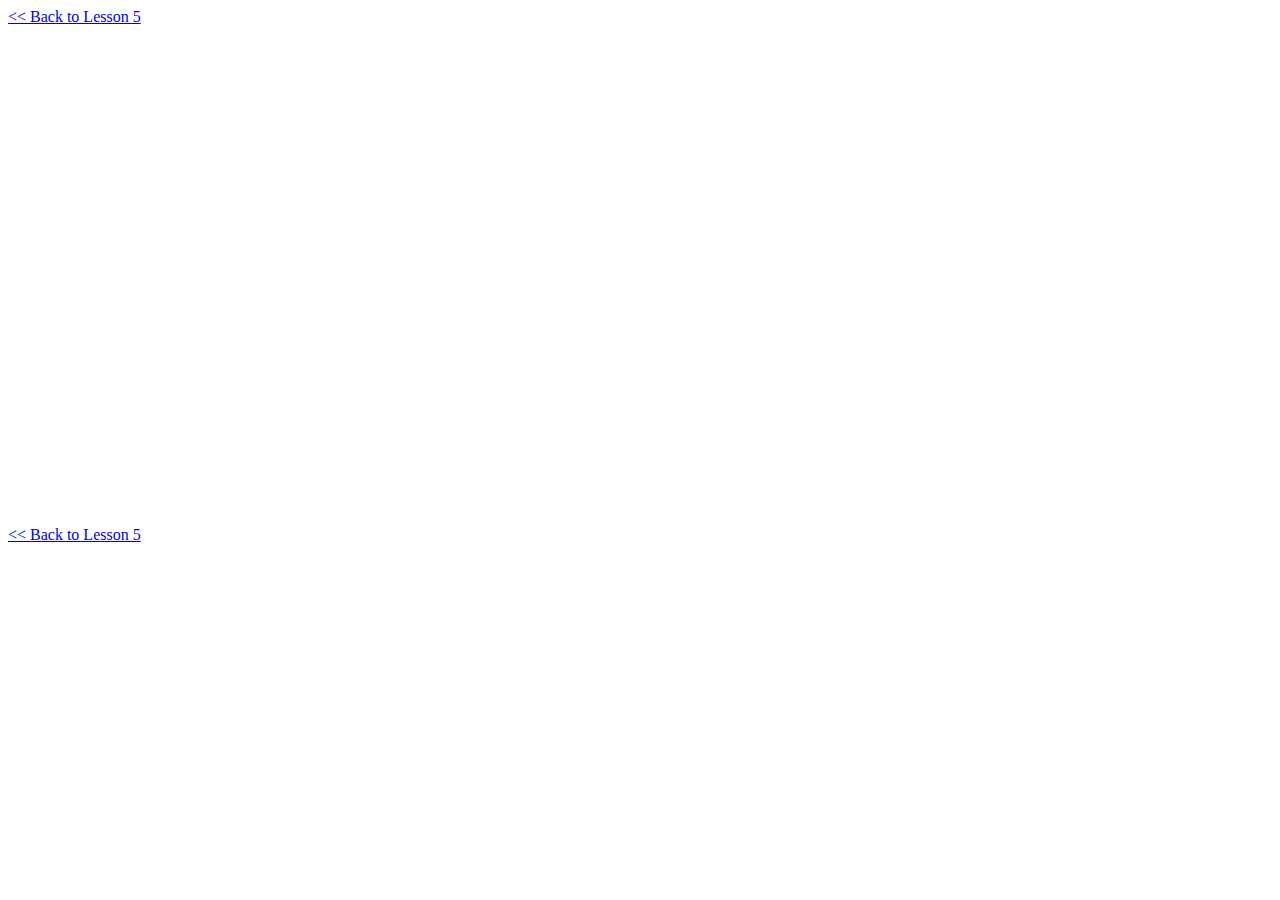
<file: inspector/samples/extensions/floatingexts.html>
<html>
<!-- template taken from Learning WebGL -->
<head>
<title>Floating point extension tests</title>
<meta http-equiv="content-type" content="text/html; charset=ISO-8859-1">

<script type="text/javascript" src="sylvester.js"></script>
<script type="text/javascript" src="glUtils.js"></script>

<!--
// --------------------------------------------------------------------------------------------------------------------------------------------
// WebGL Inspector: adding all scripts/css (this will be cat/min in the future)
// --------------------------------------------------------------------------------------------------------------------------------------------
-->
<script type="text/javascript">
    var gliEmbedDebug = true;
</script>
<script type="text/javascript" src="../../core/embed.js"></script>

<script id="shader-fs" type="x-shader/x-fragment">
  #ifdef GL_ES
  precision highp float;
  #endif

  varying vec2 vTextureCoord;

  uniform sampler2D uSampler;

  void main(void) {
    gl_FragColor = texture2D(uSampler, vec2(vTextureCoord.s, vTextureCoord.t));
  }
</script>

<script id="shader-vs" type="x-shader/x-vertex">
  attribute vec3 aVertexPosition;
  attribute vec2 aTextureCoord;

  uniform mat4 uMVMatrix;
  uniform mat4 uPMatrix;

  varying vec2 vTextureCoord;


  void main(void) {
    gl_Position = uPMatrix * uMVMatrix * vec4(aVertexPosition, 1.0);
    vTextureCoord = aTextureCoord;
  }
</script>


<script type="text/javascript">

  var gl;
  function initGL(canvas) {
    try {
      gl = canvas.getContext("experimental-webgl");
      gl.viewportWidth = canvas.width;
      gl.viewportHeight = canvas.height;
    } catch(e) {
    }
    if (!gl) {
      alert("Could not initialise WebGL, sorry :-(");
    }
  }


  function getShader(gl, id) {
    var shaderScript = document.getElementById(id);
    if (!shaderScript) {
      return null;
    }

    var str = "";
    var k = shaderScript.firstChild;
    while (k) {
      if (k.nodeType == 3) {
        str += k.textContent;
      }
      k = k.nextSibling;
    }

    var shader;
    if (shaderScript.type == "x-shader/x-fragment") {
      shader = gl.createShader(gl.FRAGMENT_SHADER);
    } else if (shaderScript.type == "x-shader/x-vertex") {
      shader = gl.createShader(gl.VERTEX_SHADER);
    } else {
      return null;
    }

    gl.shaderSource(shader, str);
    gl.compileShader(shader);

    if (!gl.getShaderParameter(shader, gl.COMPILE_STATUS)) {
      alert(gl.getShaderInfoLog(shader));
      return null;
    }

    return shader;
  }


  var shaderProgram;
  function initShaders() {
    var fragmentShader = getShader(gl, "shader-fs");
    var vertexShader = getShader(gl, "shader-vs");

    shaderProgram = gl.createProgram();
    shaderProgram.displayName = "Main Program";
    gl.attachShader(shaderProgram, vertexShader);
    gl.attachShader(shaderProgram, fragmentShader);
    gl.linkProgram(shaderProgram);

    if (!gl.getProgramParameter(shaderProgram, gl.LINK_STATUS)) {
      alert("Could not initialise shaders");
    }

    gl.useProgram(shaderProgram);

    shaderProgram.vertexPositionAttribute = gl.getAttribLocation(shaderProgram, "aVertexPosition");
    gl.enableVertexAttribArray(shaderProgram.vertexPositionAttribute);

    shaderProgram.textureCoordAttribute = gl.getAttribLocation(shaderProgram, "aTextureCoord");
    gl.enableVertexAttribArray(shaderProgram.textureCoordAttribute);

    shaderProgram.pMatrixUniform = gl.getUniformLocation(shaderProgram, "uPMatrix");
    shaderProgram.mvMatrixUniform = gl.getUniformLocation(shaderProgram, "uMVMatrix");
    shaderProgram.samplerUniform = gl.getUniformLocation(shaderProgram, "uSampler");
  }


  function handleLoadedTexture(texture) {
    gl.bindTexture(gl.TEXTURE_2D, texture);
    gl.pixelStorei(gl.UNPACK_FLIP_Y_WEBGL, true);
    gl.texImage2D(gl.TEXTURE_2D, 0, gl.RGBA, gl.RGBA, gl.UNSIGNED_BYTE, texture.image);
    gl.texParameteri(gl.TEXTURE_2D, gl.TEXTURE_MAG_FILTER, gl.NEAREST);
    gl.texParameteri(gl.TEXTURE_2D, gl.TEXTURE_MIN_FILTER, gl.NEAREST);
    gl.bindTexture(gl.TEXTURE_2D, null);
  }


  var tex1 = null;
  var tex2 = null;
  function initTexture() {
    var ext_float = gl.getExtension("OES_texture_float");
    if (ext_float) {
        tex1 = gl.createTexture();
        tex1.displayName = "FLOAT";
        gl.bindTexture(gl.TEXTURE_2D, tex1);
        gl.texParameteri(gl.TEXTURE_2D, gl.TEXTURE_MAG_FILTER, gl.NEAREST);
        gl.texParameteri(gl.TEXTURE_2D, gl.TEXTURE_MIN_FILTER, gl.NEAREST);
        var pixels1 = new Float32Array(256 * 256 * 4);
        var n = 0;
        for (var x = 0; x < 256; x++) {
            for (var y = 0; y < 256; y++) {
                pixels1[n++] = x / 255.0;
                pixels1[n++] = y / 255.0;
                pixels1[n++] = 0;
                pixels1[n++] = 1.0;
            }
        }
        // TODO: fill with floats
        gl.texImage2D(gl.TEXTURE_2D, 0, gl.RGBA, 256, 256, 0, gl.RGBA, gl.FLOAT, pixels1);
    } else {
        console.log("OES_texture_float not supported");
    }
    
    var ext_half_float = gl.getExtension("OES_texture_half_float");
    if (ext_half_float) {
        tex2 = gl.createTexture();
        tex2.displayName = "HALF_FLOAT_OES";
        gl.bindTexture(gl.TEXTURE_2D, tex2);
        gl.texParameteri(gl.TEXTURE_2D, gl.TEXTURE_MAG_FILTER, gl.NEAREST);
        gl.texParameteri(gl.TEXTURE_2D, gl.TEXTURE_MIN_FILTER, gl.NEAREST);
        var pixels2 = new Float32Array(256 * 256 * 4);
        // TODO: fill with half floats
        gl.texImage2D(gl.TEXTURE_2D, 0, gl.RGBA, 256, 256, 0, gl.RGBA, ext_half_float.FLOAT_HALF_OES, pixels2);
    } else {
        console.log("OES_texture_half_float not supported");
    }
  }


  var mvMatrix;
  var mvMatrixStack = [];

  function mvPushMatrix(m) {
    if (m) {
      mvMatrixStack.push(m.dup());
      mvMatrix = m.dup();
    } else {
      mvMatrixStack.push(mvMatrix.dup());
    }
  }

  function mvPopMatrix() {
    if (mvMatrixStack.length == 0) {
      throw "Invalid popMatrix!";
    }
    mvMatrix = mvMatrixStack.pop();
    return mvMatrix;
  }

  function loadIdentity() {
    mvMatrix = Matrix.I(4);
  }


  function multMatrix(m) {
    mvMatrix = mvMatrix.x(m);
  }

  function mvTranslate(v) {
    var m = Matrix.Translation($V([v[0], v[1], v[2]])).ensure4x4();
    multMatrix(m);
  }

  function mvRotate(ang, v) {
    var arad = ang * Math.PI / 180.0;
    var m = Matrix.Rotation(arad, $V([v[0], v[1], v[2]])).ensure4x4();
    multMatrix(m);
  }

  var pMatrix;
  function perspective(fovy, aspect, znear, zfar) {
    pMatrix = makePerspective(fovy, aspect, znear, zfar);
  }


  function setMatrixUniforms() {
    gl.uniformMatrix4fv(shaderProgram.pMatrixUniform, false, new Float32Array(pMatrix.flatten()));
    gl.uniformMatrix4fv(shaderProgram.mvMatrixUniform, false, new Float32Array(mvMatrix.flatten()));
  }


  var cubeVertexPositionBuffer;
  var cubeVertexTextureCoordBuffer;
  var cubeVertexIndexBuffer;
  function initBuffers() {
    cubeVertexPositionBuffer = gl.createBuffer();
    cubeVertexPositionBuffer.displayName = "Cube (position)";
    gl.bindBuffer(gl.ARRAY_BUFFER, cubeVertexPositionBuffer);
    vertices = [
      // Front face
      -1.0, -1.0,  1.0,
       1.0, -1.0,  1.0,
       1.0,  1.0,  1.0,
      -1.0,  1.0,  1.0,

      // Back face
      -1.0, -1.0, -1.0,
      -1.0,  1.0, -1.0,
       1.0,  1.0, -1.0,
       1.0, -1.0, -1.0,

      // Top face
      -1.0,  1.0, -1.0,
      -1.0,  1.0,  1.0,
       1.0,  1.0,  1.0,
       1.0,  1.0, -1.0,

      // Bottom face
      -1.0, -1.0, -1.0,
       1.0, -1.0, -1.0,
       1.0, -1.0,  1.0,
      -1.0, -1.0,  1.0,

      // Right face
       1.0, -1.0, -1.0,
       1.0,  1.0, -1.0,
       1.0,  1.0,  1.0,
       1.0, -1.0,  1.0,

      // Left face
      -1.0, -1.0, -1.0,
      -1.0, -1.0,  1.0,
      -1.0,  1.0,  1.0,
      -1.0,  1.0, -1.0,
    ];
    gl.bufferData(gl.ARRAY_BUFFER, new Float32Array(vertices), gl.STATIC_DRAW);
    cubeVertexPositionBuffer.itemSize = 3;
    cubeVertexPositionBuffer.numItems = 24;

    cubeVertexTextureCoordBuffer = gl.createBuffer();
    cubeVertexTextureCoordBuffer.displayName = "Cube (texCoord)";
    gl.bindBuffer(gl.ARRAY_BUFFER, cubeVertexTextureCoordBuffer);
    var textureCoords = [
      // Front face
      0.0, 0.0,
      1.0, 0.0,
      1.0, 1.0,
      0.0, 1.0,

      // Back face
      1.0, 0.0,
      1.0, 1.0,
      0.0, 1.0,
      0.0, 0.0,

      // Top face
      0.0, 1.0,
      0.0, 0.0,
      1.0, 0.0,
      1.0, 1.0,

      // Bottom face
      1.0, 1.0,
      0.0, 1.0,
      0.0, 0.0,
      1.0, 0.0,

      // Right face
      1.0, 0.0,
      1.0, 1.0,
      0.0, 1.0,
      0.0, 0.0,

      // Left face
      0.0, 0.0,
      1.0, 0.0,
      1.0, 1.0,
      0.0, 1.0,
    ];
    gl.bufferData(gl.ARRAY_BUFFER, new Float32Array(textureCoords), gl.STATIC_DRAW);
    cubeVertexTextureCoordBuffer.itemSize = 2;
    cubeVertexTextureCoordBuffer.numItems = 24;

    cubeVertexIndexBuffer = gl.createBuffer();
    cubeVertexIndexBuffer.displayName = "Cube Indices";
    gl.bindBuffer(gl.ELEMENT_ARRAY_BUFFER, cubeVertexIndexBuffer);
    var cubeVertexIndices = [
      0, 1, 2,      0, 2, 3,    // Front face
      4, 5, 6,      4, 6, 7,    // Back face
      8, 9, 10,     8, 10, 11,  // Top face
      12, 13, 14,   12, 14, 15, // Bottom face
      16, 17, 18,   16, 18, 19, // Right face
      20, 21, 22,   20, 22, 23  // Left face
    ]
    gl.bufferData(gl.ELEMENT_ARRAY_BUFFER, new Uint16Array(cubeVertexIndices), gl.STATIC_DRAW);
    cubeVertexIndexBuffer.itemSize = 1;
    cubeVertexIndexBuffer.numItems = 36;
  }


  var xRot = 0;
  var yRot = 0;
  var zRot = 0;
  function drawScene() {
    gl.viewport(0, 0, gl.viewportWidth, gl.viewportHeight);
    gl.clear(gl.COLOR_BUFFER_BIT | gl.DEPTH_BUFFER_BIT);

    perspective(45, gl.viewportWidth / gl.viewportHeight, 0.1, 100.0);
    loadIdentity();

    mvTranslate([0.0, 0.0, -5.0])

    mvRotate(xRot, [1, 0, 0]);
    mvRotate(yRot, [0, 1, 0]);
    mvRotate(zRot, [0, 0, 1]);

    gl.bindBuffer(gl.ARRAY_BUFFER, cubeVertexPositionBuffer);
    gl.vertexAttribPointer(shaderProgram.vertexPositionAttribute, cubeVertexPositionBuffer.itemSize, gl.FLOAT, false, 0, 0);

    gl.bindBuffer(gl.ARRAY_BUFFER, cubeVertexTextureCoordBuffer);
    gl.vertexAttribPointer(shaderProgram.textureCoordAttribute, cubeVertexTextureCoordBuffer.itemSize, gl.FLOAT, false, 0, 0);

    gl.activeTexture(gl.TEXTURE0);
    gl.uniform1i(shaderProgram.samplerUniform, 0);

    gl.bindBuffer(gl.ELEMENT_ARRAY_BUFFER, cubeVertexIndexBuffer);
    
    // Cube 1
    if (tex1) {
        mvPushMatrix();
        mvTranslate([-5.0, 0.0, 0.0]);
        mvPopMatrix();
        setMatrixUniforms();
        gl.bindTexture(gl.TEXTURE_2D, tex1);
        gl.drawElements(gl.TRIANGLES, cubeVertexIndexBuffer.numItems, gl.UNSIGNED_SHORT, 0);
    }
    
    // Cube 2
    if (tex2) {
        mvPushMatrix();
        mvTranslate([5.0, 0.0, 0.0]);
        mvPopMatrix();
        setMatrixUniforms();
        gl.bindTexture(gl.TEXTURE_2D, tex2);
        gl.drawElements(gl.TRIANGLES, cubeVertexIndexBuffer.numItems, gl.UNSIGNED_SHORT, 0);
    }
  }


  var lastTime = 0;
  function animate() {
    var timeNow = new Date().getTime();
    if (lastTime != 0) {
      var elapsed = timeNow - lastTime;

      xRot += (90 * elapsed) / 1000.0;
      yRot += (90 * elapsed) / 1000.0;
      zRot += (90 * elapsed) / 1000.0;
    }
    lastTime = timeNow;
  }


  function tick() {
    drawScene();
    animate();
  }


  function webGLStart() {
    var canvas = document.getElementById("lesson05-canvas");
    initGL(canvas);
    initShaders();
    initBuffers();
    initTexture();

    gl.clearColor(0.0, 0.0, 0.0, 1.0);

    gl.clearDepth(1.0);

    gl.enable(gl.DEPTH_TEST);
    gl.depthFunc(gl.LEQUAL);

    setInterval(tick, 200);
  }



</script>


</head>


<body onload="webGLStart();">
  <a href="http://learningwebgl.com/blog/?p=507">&lt;&lt; Back to Lesson 5</a><br />

  <canvas id="lesson05-canvas" style="border: none;" width="500" height="500"></canvas>

  <br/>
  <a href="http://learningwebgl.com/blog/?p=507">&lt;&lt; Back to Lesson 5</a><br />
</body>

</html>
</file>
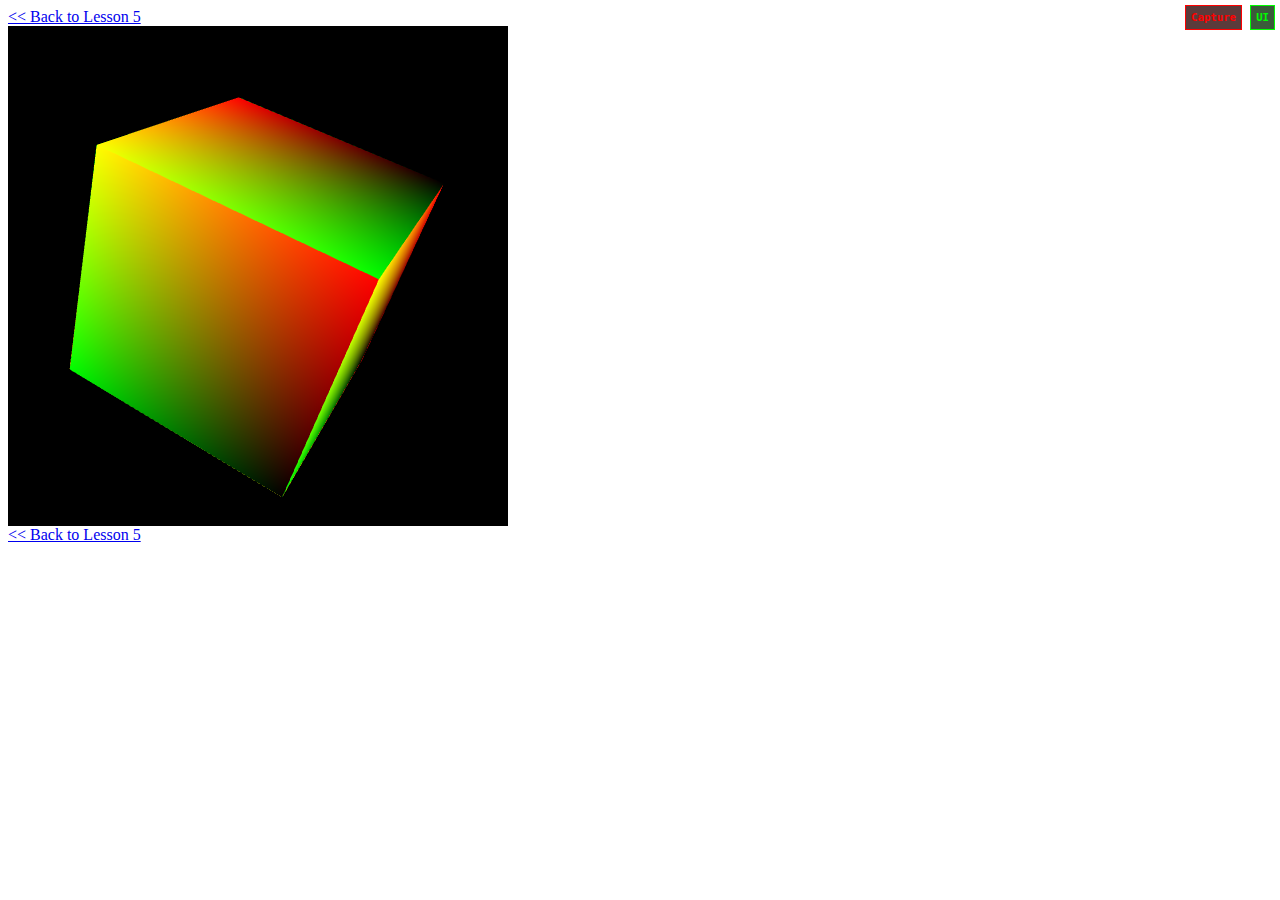
<file: inspector/samples/extensions/vao.html>
<html>

<head>
<title>Learning WebGL &mdash; lesson 5</title>
<meta http-equiv="content-type" content="text/html; charset=ISO-8859-1">

<script type="text/javascript" src="sylvester.js"></script>
<script type="text/javascript" src="glUtils.js"></script>
<script type="text/javascript" src="OESVertexArrayObject.js"></script>

<!--
// --------------------------------------------------------------------------------------------------------------------------------------------
// WebGL Inspector: adding all scripts/css (this will be cat/min in the future)
// --------------------------------------------------------------------------------------------------------------------------------------------
-->
<script type="text/javascript">
    var gliEmbedDebug = true;
</script>
<script type="text/javascript" src="../../core/embed.js"></script>

<script id="shader-fs" type="x-shader/x-fragment">
  #ifdef GL_ES
  precision highp float;
  #endif

  varying vec2 vTextureCoord;

  void main(void) {
    gl_FragColor = vec4(vTextureCoord.s, vTextureCoord.t, 0.0, 1.0);
  }
</script>

<script id="shader-vs" type="x-shader/x-vertex">
  attribute vec3 aVertexPosition;
  attribute vec2 aTextureCoord;

  uniform mat4 uMVMatrix;
  uniform mat4 uPMatrix;

  varying vec2 vTextureCoord;


  void main(void) {
    gl_Position = uPMatrix * uMVMatrix * vec4(aVertexPosition, 1.0);
    vTextureCoord = aTextureCoord;
  }
</script>


<script type="text/javascript">

  var gl;
  var glvao;
  function initGL(canvas) {
    try {
      gl = canvas.getContext("experimental-webgl");
      gl.viewportWidth = canvas.width;
      gl.viewportHeight = canvas.height;
    } catch(e) {
    }
    if (!gl) {
      alert("Could not initialise WebGL, sorry :-(");
      return;
    }
    setupVertexArrayObject(gl);
    glvao = gl.getExtension("OES_vertex_array_object");
  }


  function getShader(gl, id) {
    var shaderScript = document.getElementById(id);
    if (!shaderScript) {
      return null;
    }

    var str = "";
    var k = shaderScript.firstChild;
    while (k) {
      if (k.nodeType == 3) {
        str += k.textContent;
      }
      k = k.nextSibling;
    }

    var shader;
    if (shaderScript.type == "x-shader/x-fragment") {
      shader = gl.createShader(gl.FRAGMENT_SHADER);
    } else if (shaderScript.type == "x-shader/x-vertex") {
      shader = gl.createShader(gl.VERTEX_SHADER);
    } else {
      return null;
    }

    gl.shaderSource(shader, str);
    gl.compileShader(shader);

    if (!gl.getShaderParameter(shader, gl.COMPILE_STATUS)) {
      alert(gl.getShaderInfoLog(shader));
      return null;
    }

    return shader;
  }


  var shaderProgram;
  function initShaders() {
    var fragmentShader = getShader(gl, "shader-fs");
    var vertexShader = getShader(gl, "shader-vs");

    shaderProgram = gl.createProgram();
    gl.attachShader(shaderProgram, vertexShader);
    gl.attachShader(shaderProgram, fragmentShader);
    gl.linkProgram(shaderProgram);

    if (!gl.getProgramParameter(shaderProgram, gl.LINK_STATUS)) {
      alert("Could not initialise shaders");
    }

    gl.useProgram(shaderProgram);

    shaderProgram.vertexPositionAttribute = gl.getAttribLocation(shaderProgram, "aVertexPosition");
    gl.enableVertexAttribArray(shaderProgram.vertexPositionAttribute);

    shaderProgram.textureCoordAttribute = gl.getAttribLocation(shaderProgram, "aTextureCoord");
    gl.enableVertexAttribArray(shaderProgram.textureCoordAttribute);

    shaderProgram.pMatrixUniform = gl.getUniformLocation(shaderProgram, "uPMatrix");
    shaderProgram.mvMatrixUniform = gl.getUniformLocation(shaderProgram, "uMVMatrix");
    shaderProgram.samplerUniform = gl.getUniformLocation(shaderProgram, "uSampler");
  }

  var mvMatrix;
  var mvMatrixStack = [];

  function mvPushMatrix(m) {
    if (m) {
      mvMatrixStack.push(m.dup());
      mvMatrix = m.dup();
    } else {
      mvMatrixStack.push(mvMatrix.dup());
    }
  }

  function mvPopMatrix() {
    if (mvMatrixStack.length == 0) {
      throw "Invalid popMatrix!";
    }
    mvMatrix = mvMatrixStack.pop();
    return mvMatrix;
  }

  function loadIdentity() {
    mvMatrix = Matrix.I(4);
  }


  function multMatrix(m) {
    mvMatrix = mvMatrix.x(m);
  }

  function mvTranslate(v) {
    var m = Matrix.Translation($V([v[0], v[1], v[2]])).ensure4x4();
    multMatrix(m);
  }

  function mvRotate(ang, v) {
    var arad = ang * Math.PI / 180.0;
    var m = Matrix.Rotation(arad, $V([v[0], v[1], v[2]])).ensure4x4();
    multMatrix(m);
  }

  var pMatrix;
  function perspective(fovy, aspect, znear, zfar) {
    pMatrix = makePerspective(fovy, aspect, znear, zfar);
  }


  function setMatrixUniforms() {
    gl.uniformMatrix4fv(shaderProgram.pMatrixUniform, false, new Float32Array(pMatrix.flatten()));
    gl.uniformMatrix4fv(shaderProgram.mvMatrixUniform, false, new Float32Array(mvMatrix.flatten()));
  }


  var cubeVertexPositionBuffer;
  var cubeVertexTextureCoordBuffer;
  var cubeVertexIndexBuffer;
  var vao;
  function initBuffers() {
    cubeVertexPositionBuffer = gl.createBuffer();
    gl.bindBuffer(gl.ARRAY_BUFFER, cubeVertexPositionBuffer);
    vertices = [
      // Front face
      -1.0, -1.0,  1.0,
       1.0, -1.0,  1.0,
       1.0,  1.0,  1.0,
      -1.0,  1.0,  1.0,

      // Back face
      -1.0, -1.0, -1.0,
      -1.0,  1.0, -1.0,
       1.0,  1.0, -1.0,
       1.0, -1.0, -1.0,

      // Top face
      -1.0,  1.0, -1.0,
      -1.0,  1.0,  1.0,
       1.0,  1.0,  1.0,
       1.0,  1.0, -1.0,

      // Bottom face
      -1.0, -1.0, -1.0,
       1.0, -1.0, -1.0,
       1.0, -1.0,  1.0,
      -1.0, -1.0,  1.0,

      // Right face
       1.0, -1.0, -1.0,
       1.0,  1.0, -1.0,
       1.0,  1.0,  1.0,
       1.0, -1.0,  1.0,

      // Left face
      -1.0, -1.0, -1.0,
      -1.0, -1.0,  1.0,
      -1.0,  1.0,  1.0,
      -1.0,  1.0, -1.0,
    ];
    gl.bufferData(gl.ARRAY_BUFFER, new Float32Array(vertices), gl.STATIC_DRAW);
    cubeVertexPositionBuffer.itemSize = 3;
    cubeVertexPositionBuffer.numItems = 24;

    cubeVertexTextureCoordBuffer = gl.createBuffer();
    gl.bindBuffer(gl.ARRAY_BUFFER, cubeVertexTextureCoordBuffer);
    var textureCoords = [
      // Front face
      0.0, 0.0,
      1.0, 0.0,
      1.0, 1.0,
      0.0, 1.0,

      // Back face
      1.0, 0.0,
      1.0, 1.0,
      0.0, 1.0,
      0.0, 0.0,

      // Top face
      0.0, 1.0,
      0.0, 0.0,
      1.0, 0.0,
      1.0, 1.0,

      // Bottom face
      1.0, 1.0,
      0.0, 1.0,
      0.0, 0.0,
      1.0, 0.0,

      // Right face
      1.0, 0.0,
      1.0, 1.0,
      0.0, 1.0,
      0.0, 0.0,

      // Left face
      0.0, 0.0,
      1.0, 0.0,
      1.0, 1.0,
      0.0, 1.0,
    ];
    gl.bufferData(gl.ARRAY_BUFFER, new Float32Array(textureCoords), gl.STATIC_DRAW);
    cubeVertexTextureCoordBuffer.itemSize = 2;
    cubeVertexTextureCoordBuffer.numItems = 24;

    cubeVertexIndexBuffer = gl.createBuffer();
    gl.bindBuffer(gl.ELEMENT_ARRAY_BUFFER, cubeVertexIndexBuffer);
    var cubeVertexIndices = [
      0, 1, 2,      0, 2, 3,    // Front face
      4, 5, 6,      4, 6, 7,    // Back face
      8, 9, 10,     8, 10, 11,  // Top face
      12, 13, 14,   12, 14, 15, // Bottom face
      16, 17, 18,   16, 18, 19, // Right face
      20, 21, 22,   20, 22, 23  // Left face
    ]
    gl.bufferData(gl.ELEMENT_ARRAY_BUFFER, new Uint16Array(cubeVertexIndices), gl.STATIC_DRAW);
    cubeVertexIndexBuffer.itemSize = 1;
    cubeVertexIndexBuffer.numItems = 36;
    
    vao = glvao.createVertexArrayOES();
    glvao.bindVertexArrayOES(vao);
    
    gl.bindBuffer(gl.ARRAY_BUFFER, cubeVertexPositionBuffer);
    gl.enableVertexAttribArray(shaderProgram.vertexPositionAttribute);
    gl.vertexAttribPointer(shaderProgram.vertexPositionAttribute, cubeVertexPositionBuffer.itemSize, gl.FLOAT, false, 0, 0);

    gl.bindBuffer(gl.ARRAY_BUFFER, cubeVertexTextureCoordBuffer);
    gl.enableVertexAttribArray(shaderProgram.textureCoordAttribute);
    gl.vertexAttribPointer(shaderProgram.textureCoordAttribute, cubeVertexTextureCoordBuffer.itemSize, gl.FLOAT, false, 0, 0);

    gl.bindBuffer(gl.ELEMENT_ARRAY_BUFFER, cubeVertexIndexBuffer);
    
    glvao.bindVertexArrayOES(null);
  }


  var xRot = 0;
  var yRot = 0;
  var zRot = 0;
  function drawScene() {
    gl.viewport(0, 0, gl.viewportWidth, gl.viewportHeight);
    gl.clear(gl.COLOR_BUFFER_BIT | gl.DEPTH_BUFFER_BIT);

    perspective(45, gl.viewportWidth / gl.viewportHeight, 0.1, 100.0);
    loadIdentity();

    mvTranslate([0.0, 0.0, -5.0])

    mvRotate(xRot, [1, 0, 0]);
    mvRotate(yRot, [0, 1, 0]);
    mvRotate(zRot, [0, 0, 1]);
    
    // This will cause the extension to draw black if using native extension support
    glvao.bindVertexArrayOES(null);
    gl.bindBuffer(gl.ELEMENT_ARRAY_BUFFER, null);

    glvao.bindVertexArrayOES(vao);
    
    setMatrixUniforms();
    gl.drawElements(gl.TRIANGLES, cubeVertexIndexBuffer.numItems, gl.UNSIGNED_SHORT, 0);
  }


  var lastTime = 0;
  function animate() {
    var timeNow = new Date().getTime();
    if (lastTime != 0) {
      var elapsed = timeNow - lastTime;

      xRot += (90 * elapsed) / 1000.0;
      yRot += (90 * elapsed) / 1000.0;
      zRot += (90 * elapsed) / 1000.0;
    }
    lastTime = timeNow;
  }


  function tick() {
    drawScene();
    animate();
  }


  function webGLStart() {
    var canvas = document.getElementById("lesson05-canvas");
    initGL(canvas);
    initShaders();
    initBuffers();

    gl.clearColor(0.0, 0.0, 0.0, 1.0);

    gl.clearDepth(1.0);

    gl.enable(gl.DEPTH_TEST);
    gl.depthFunc(gl.LEQUAL);

    setInterval(tick, 13);
  }



</script>


</head>


<body onload="webGLStart();">
  <a href="http://learningwebgl.com/blog/?p=507">&lt;&lt; Back to Lesson 5</a><br />

  <canvas id="lesson05-canvas" style="border: none;" width="500" height="500"></canvas>

  <br/>
  <a href="http://learningwebgl.com/blog/?p=507">&lt;&lt; Back to Lesson 5</a><br />
</body>

</html>
</file>
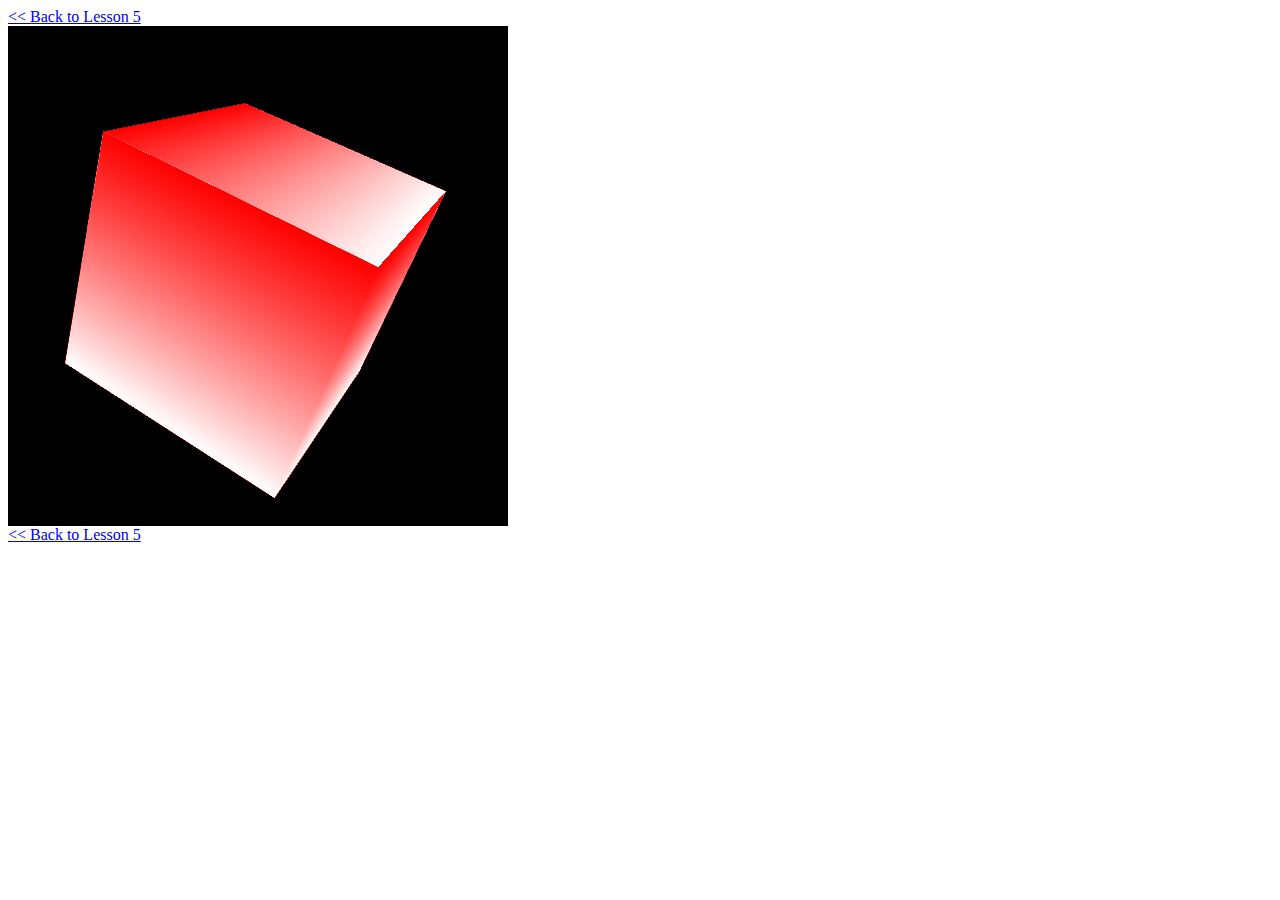
<file: inspector/samples/lesson05/alphatexture.html>
<html>

<head>
<title>Learning WebGL &mdash; lesson 5</title>
<meta http-equiv="content-type" content="text/html; charset=ISO-8859-1">

<script type="text/javascript" src="sylvester.js"></script>
<script type="text/javascript" src="glUtils.js"></script>

<script id="shader-fs" type="x-shader/x-fragment">
  #ifdef GL_ES
  precision highp float;
  #endif

  varying vec2 vTextureCoord;

  uniform sampler2D uSampler;

  void main(void) {
    vec4 sample = texture2D(uSampler, vec2(vTextureCoord.s, vTextureCoord.t));
    gl_FragColor = vec4(1.0, 0.0, 0.0, sample.a);
  }
</script>

<script id="shader-vs" type="x-shader/x-vertex">
  attribute vec3 aVertexPosition;
  attribute vec2 aTextureCoord;

  uniform mat4 uMVMatrix;
  uniform mat4 uPMatrix;

  varying vec2 vTextureCoord;


  void main(void) {
    gl_Position = uPMatrix * uMVMatrix * vec4(aVertexPosition, 1.0);
    vTextureCoord = aTextureCoord;
  }
</script>


<script type="text/javascript">

  var gl;
  function initGL(canvas) {
    try {
      gl = canvas.getContext("experimental-webgl");
      gl.viewportWidth = canvas.width;
      gl.viewportHeight = canvas.height;
    } catch(e) {
    }
    if (!gl) {
      alert("Could not initialise WebGL, sorry :-(");
    }
  }


  function getShader(gl, id) {
    var shaderScript = document.getElementById(id);
    if (!shaderScript) {
      return null;
    }

    var str = "";
    var k = shaderScript.firstChild;
    while (k) {
      if (k.nodeType == 3) {
        str += k.textContent;
      }
      k = k.nextSibling;
    }

    var shader;
    if (shaderScript.type == "x-shader/x-fragment") {
      shader = gl.createShader(gl.FRAGMENT_SHADER);
    } else if (shaderScript.type == "x-shader/x-vertex") {
      shader = gl.createShader(gl.VERTEX_SHADER);
    } else {
      return null;
    }

    gl.shaderSource(shader, str);
    gl.compileShader(shader);

    if (!gl.getShaderParameter(shader, gl.COMPILE_STATUS)) {
      alert(gl.getShaderInfoLog(shader));
      return null;
    }

    return shader;
  }


  var shaderProgram;
  function initShaders() {
    var fragmentShader = getShader(gl, "shader-fs");
    var vertexShader = getShader(gl, "shader-vs");

    shaderProgram = gl.createProgram();
    gl.attachShader(shaderProgram, vertexShader);
    gl.attachShader(shaderProgram, fragmentShader);
    gl.linkProgram(shaderProgram);

    if (!gl.getProgramParameter(shaderProgram, gl.LINK_STATUS)) {
      alert("Could not initialise shaders");
    }

    gl.useProgram(shaderProgram);

    shaderProgram.vertexPositionAttribute = gl.getAttribLocation(shaderProgram, "aVertexPosition");
    gl.enableVertexAttribArray(shaderProgram.vertexPositionAttribute);

    shaderProgram.textureCoordAttribute = gl.getAttribLocation(shaderProgram, "aTextureCoord");
    gl.enableVertexAttribArray(shaderProgram.textureCoordAttribute);

    shaderProgram.pMatrixUniform = gl.getUniformLocation(shaderProgram, "uPMatrix");
    shaderProgram.mvMatrixUniform = gl.getUniformLocation(shaderProgram, "uMVMatrix");
    shaderProgram.samplerUniform = gl.getUniformLocation(shaderProgram, "uSampler");
  }


  function handleLoadedTexture(texture) {
    gl.bindTexture(gl.TEXTURE_2D, texture);
    gl.pixelStorei(gl.UNPACK_FLIP_Y_WEBGL, true);
    gl.texImage2D(gl.TEXTURE_2D, 0, gl.ALPHA, 256, 256, 0, gl.ALPHA, gl.UNSIGNED_BYTE, texture.data);
    gl.texParameteri(gl.TEXTURE_2D, gl.TEXTURE_MAG_FILTER, gl.NEAREST);
    gl.texParameteri(gl.TEXTURE_2D, gl.TEXTURE_MIN_FILTER, gl.NEAREST);
    gl.bindTexture(gl.TEXTURE_2D, null);
  }


  var neheTexture;
  function initTexture() {
    neheTexture = gl.createTexture();
    var data = neheTexture.data = new Uint8Array(256 * 256 * 1);
    var i = 0;
    for (var y = 0; y < 256; y++) {
        for (var x = 0; x < 256; x++, i++) {
            data[i] = x;
        }
    }
    handleLoadedTexture(neheTexture)
  }


  var mvMatrix;
  var mvMatrixStack = [];

  function mvPushMatrix(m) {
    if (m) {
      mvMatrixStack.push(m.dup());
      mvMatrix = m.dup();
    } else {
      mvMatrixStack.push(mvMatrix.dup());
    }
  }

  function mvPopMatrix() {
    if (mvMatrixStack.length == 0) {
      throw "Invalid popMatrix!";
    }
    mvMatrix = mvMatrixStack.pop();
    return mvMatrix;
  }

  function loadIdentity() {
    mvMatrix = Matrix.I(4);
  }


  function multMatrix(m) {
    mvMatrix = mvMatrix.x(m);
  }

  function mvTranslate(v) {
    var m = Matrix.Translation($V([v[0], v[1], v[2]])).ensure4x4();
    multMatrix(m);
  }

  function mvRotate(ang, v) {
    var arad = ang * Math.PI / 180.0;
    var m = Matrix.Rotation(arad, $V([v[0], v[1], v[2]])).ensure4x4();
    multMatrix(m);
  }

  var pMatrix;
  function perspective(fovy, aspect, znear, zfar) {
    pMatrix = makePerspective(fovy, aspect, znear, zfar);
  }


  function setMatrixUniforms() {
    gl.uniformMatrix4fv(shaderProgram.pMatrixUniform, false, new Float32Array(pMatrix.flatten()));
    gl.uniformMatrix4fv(shaderProgram.mvMatrixUniform, false, new Float32Array(mvMatrix.flatten()));
  }


  var cubeVertexPositionBuffer;
  var cubeVertexTextureCoordBuffer;
  var cubeVertexIndexBuffer;
  function initBuffers() {
    cubeVertexPositionBuffer = gl.createBuffer();
    gl.bindBuffer(gl.ARRAY_BUFFER, cubeVertexPositionBuffer);
    vertices = [
      // Front face
      -1.0, -1.0,  1.0,
       1.0, -1.0,  1.0,
       1.0,  1.0,  1.0,
      -1.0,  1.0,  1.0,

      // Back face
      -1.0, -1.0, -1.0,
      -1.0,  1.0, -1.0,
       1.0,  1.0, -1.0,
       1.0, -1.0, -1.0,

      // Top face
      -1.0,  1.0, -1.0,
      -1.0,  1.0,  1.0,
       1.0,  1.0,  1.0,
       1.0,  1.0, -1.0,

      // Bottom face
      -1.0, -1.0, -1.0,
       1.0, -1.0, -1.0,
       1.0, -1.0,  1.0,
      -1.0, -1.0,  1.0,

      // Right face
       1.0, -1.0, -1.0,
       1.0,  1.0, -1.0,
       1.0,  1.0,  1.0,
       1.0, -1.0,  1.0,

      // Left face
      -1.0, -1.0, -1.0,
      -1.0, -1.0,  1.0,
      -1.0,  1.0,  1.0,
      -1.0,  1.0, -1.0,
    ];
    gl.bufferData(gl.ARRAY_BUFFER, new Float32Array(vertices), gl.STATIC_DRAW);
    cubeVertexPositionBuffer.itemSize = 3;
    cubeVertexPositionBuffer.numItems = 24;

    cubeVertexTextureCoordBuffer = gl.createBuffer();
    gl.bindBuffer(gl.ARRAY_BUFFER, cubeVertexTextureCoordBuffer);
    var textureCoords = [
      // Front face
      0.0, 0.0,
      1.0, 0.0,
      1.0, 1.0,
      0.0, 1.0,

      // Back face
      1.0, 0.0,
      1.0, 1.0,
      0.0, 1.0,
      0.0, 0.0,

      // Top face
      0.0, 1.0,
      0.0, 0.0,
      1.0, 0.0,
      1.0, 1.0,

      // Bottom face
      1.0, 1.0,
      0.0, 1.0,
      0.0, 0.0,
      1.0, 0.0,

      // Right face
      1.0, 0.0,
      1.0, 1.0,
      0.0, 1.0,
      0.0, 0.0,

      // Left face
      0.0, 0.0,
      1.0, 0.0,
      1.0, 1.0,
      0.0, 1.0,
    ];
    gl.bufferData(gl.ARRAY_BUFFER, new Float32Array(textureCoords), gl.STATIC_DRAW);
    cubeVertexTextureCoordBuffer.itemSize = 2;
    cubeVertexTextureCoordBuffer.numItems = 24;

    cubeVertexIndexBuffer = gl.createBuffer();
    gl.bindBuffer(gl.ELEMENT_ARRAY_BUFFER, cubeVertexIndexBuffer);
    var cubeVertexIndices = [
      0, 1, 2,      0, 2, 3,    // Front face
      4, 5, 6,      4, 6, 7,    // Back face
      8, 9, 10,     8, 10, 11,  // Top face
      12, 13, 14,   12, 14, 15, // Bottom face
      16, 17, 18,   16, 18, 19, // Right face
      20, 21, 22,   20, 22, 23  // Left face
    ]
    gl.bufferData(gl.ELEMENT_ARRAY_BUFFER, new Uint16Array(cubeVertexIndices), gl.STATIC_DRAW);
    cubeVertexIndexBuffer.itemSize = 1;
    cubeVertexIndexBuffer.numItems = 36;
  }


  var xRot = 0;
  var yRot = 0;
  var zRot = 0;
  function drawScene() {
    gl.viewport(0, 0, gl.viewportWidth, gl.viewportHeight);
    gl.clear(gl.COLOR_BUFFER_BIT | gl.DEPTH_BUFFER_BIT);

    perspective(45, gl.viewportWidth / gl.viewportHeight, 0.1, 100.0);
    loadIdentity();

    mvTranslate([0.0, 0.0, -5.0])

    mvRotate(xRot, [1, 0, 0]);
    mvRotate(yRot, [0, 1, 0]);
    mvRotate(zRot, [0, 0, 1]);

    gl.bindBuffer(gl.ARRAY_BUFFER, cubeVertexPositionBuffer);
    gl.vertexAttribPointer(shaderProgram.vertexPositionAttribute, cubeVertexPositionBuffer.itemSize, gl.FLOAT, false, 0, 0);

    gl.bindBuffer(gl.ARRAY_BUFFER, cubeVertexTextureCoordBuffer);
    gl.vertexAttribPointer(shaderProgram.textureCoordAttribute, cubeVertexTextureCoordBuffer.itemSize, gl.FLOAT, false, 0, 0);

    gl.activeTexture(gl.TEXTURE0);
    gl.bindTexture(gl.TEXTURE_2D, neheTexture);
    gl.uniform1i(shaderProgram.samplerUniform, 0);

    gl.bindBuffer(gl.ELEMENT_ARRAY_BUFFER, cubeVertexIndexBuffer);
    setMatrixUniforms();
    gl.drawElements(gl.TRIANGLES, cubeVertexIndexBuffer.numItems, gl.UNSIGNED_SHORT, 0);
  }


  var lastTime = 0;
  function animate() {
    var timeNow = new Date().getTime();
    if (lastTime != 0) {
      var elapsed = timeNow - lastTime;

      xRot += (90 * elapsed) / 1000.0;
      yRot += (90 * elapsed) / 1000.0;
      zRot += (90 * elapsed) / 1000.0;
    }
    lastTime = timeNow;
  }


  function tick() {
    drawScene();
    animate();
  }


  function webGLStart() {
    var canvas = document.getElementById("lesson05-canvas");
    initGL(canvas);
    initShaders();
    initBuffers();
    initTexture();

    gl.clearColor(0.0, 0.0, 0.0, 1.0);

    gl.clearDepth(1.0);

    gl.enable(gl.DEPTH_TEST);
    gl.depthFunc(gl.LEQUAL);

    setInterval(tick, 15);
  }



</script>


</head>


<body onload="webGLStart();">
  <a href="http://learningwebgl.com/blog/?p=507">&lt;&lt; Back to Lesson 5</a><br />

  <canvas id="lesson05-canvas" style="border: none;" width="500" height="500"></canvas>

  <br/>
  <a href="http://learningwebgl.com/blog/?p=507">&lt;&lt; Back to Lesson 5</a><br />
</body>

</html>
</file>
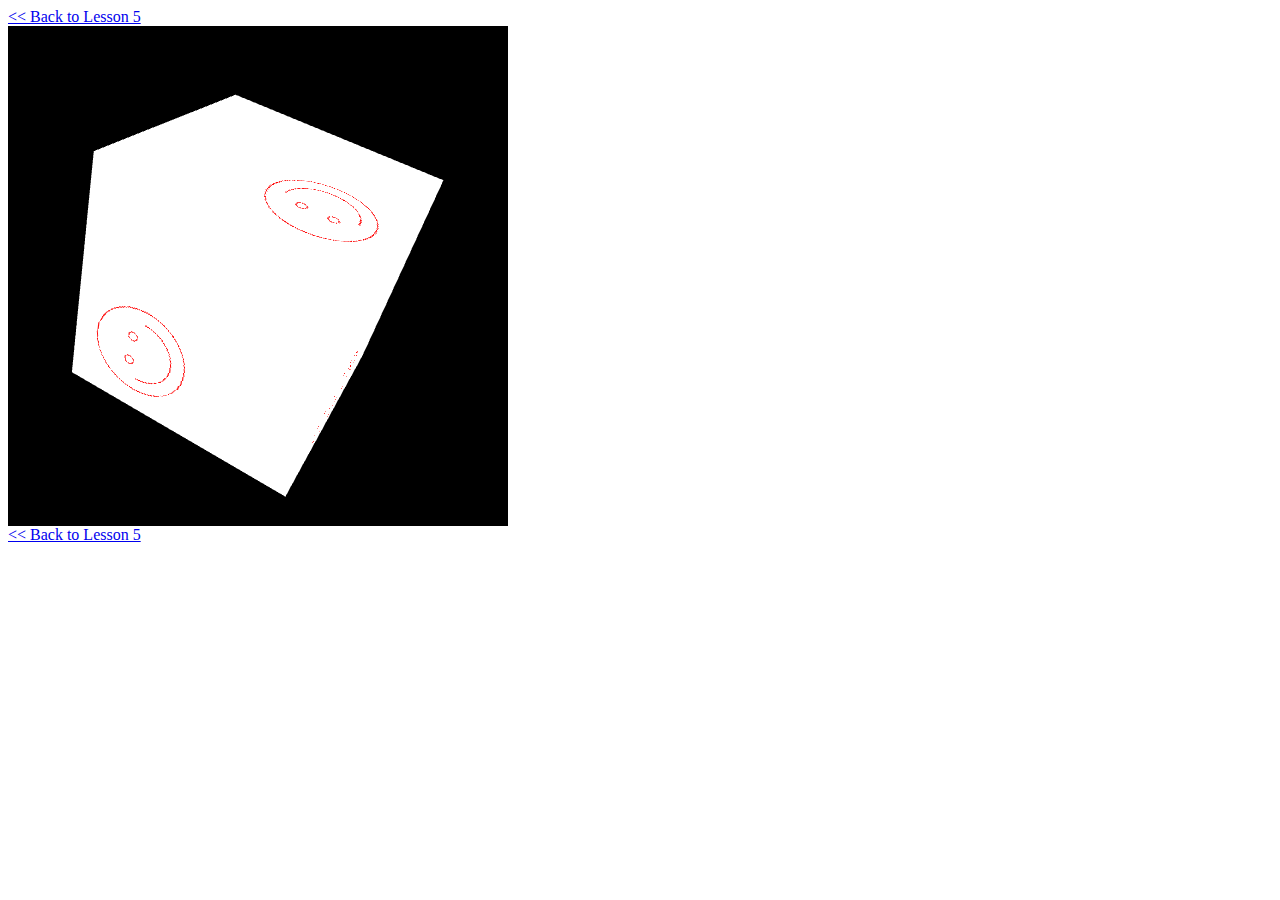
<file: inspector/samples/lesson05/canvastexture.html>
<html>

<head>
<title>Learning WebGL &mdash; lesson 5</title>
<meta http-equiv="content-type" content="text/html; charset=ISO-8859-1">

<script type="text/javascript" src="sylvester.js"></script>
<script type="text/javascript" src="glUtils.js"></script>

<script id="shader-fs" type="x-shader/x-fragment">
  #ifdef GL_ES
  precision highp float;
  #endif

  varying vec2 vTextureCoord;

  uniform sampler2D uSampler;

  void main(void) {
    gl_FragColor = texture2D(uSampler, vec2(vTextureCoord.s, vTextureCoord.t));
  }
</script>

<script id="shader-vs" type="x-shader/x-vertex">
  attribute vec3 aVertexPosition;
  attribute vec2 aTextureCoord;

  uniform mat4 uMVMatrix;
  uniform mat4 uPMatrix;

  varying vec2 vTextureCoord;


  void main(void) {
    gl_Position = uPMatrix * uMVMatrix * vec4(aVertexPosition, 1.0);
    vTextureCoord = aTextureCoord;
  }
</script>


<script type="text/javascript">

  var gl;
  function initGL(canvas) {
    try {
      gl = canvas.getContext("experimental-webgl");
      gl.viewportWidth = canvas.width;
      gl.viewportHeight = canvas.height;
    } catch(e) {
    }
    if (!gl) {
      alert("Could not initialise WebGL, sorry :-(");
    }
  }


  function getShader(gl, id) {
    var shaderScript = document.getElementById(id);
    if (!shaderScript) {
      return null;
    }

    var str = "";
    var k = shaderScript.firstChild;
    while (k) {
      if (k.nodeType == 3) {
        str += k.textContent;
      }
      k = k.nextSibling;
    }

    var shader;
    if (shaderScript.type == "x-shader/x-fragment") {
      shader = gl.createShader(gl.FRAGMENT_SHADER);
    } else if (shaderScript.type == "x-shader/x-vertex") {
      shader = gl.createShader(gl.VERTEX_SHADER);
    } else {
      return null;
    }

    gl.shaderSource(shader, str);
    gl.compileShader(shader);

    if (!gl.getShaderParameter(shader, gl.COMPILE_STATUS)) {
      alert(gl.getShaderInfoLog(shader));
      return null;
    }

    return shader;
  }


  var shaderProgram;
  function initShaders() {
    var fragmentShader = getShader(gl, "shader-fs");
    var vertexShader = getShader(gl, "shader-vs");

    shaderProgram = gl.createProgram();
    gl.attachShader(shaderProgram, vertexShader);
    gl.attachShader(shaderProgram, fragmentShader);
    gl.linkProgram(shaderProgram);

    if (!gl.getProgramParameter(shaderProgram, gl.LINK_STATUS)) {
      alert("Could not initialise shaders");
    }

    gl.useProgram(shaderProgram);

    shaderProgram.vertexPositionAttribute = gl.getAttribLocation(shaderProgram, "aVertexPosition");
    gl.enableVertexAttribArray(shaderProgram.vertexPositionAttribute);

    shaderProgram.textureCoordAttribute = gl.getAttribLocation(shaderProgram, "aTextureCoord");
    gl.enableVertexAttribArray(shaderProgram.textureCoordAttribute);

    shaderProgram.pMatrixUniform = gl.getUniformLocation(shaderProgram, "uPMatrix");
    shaderProgram.mvMatrixUniform = gl.getUniformLocation(shaderProgram, "uMVMatrix");
    shaderProgram.samplerUniform = gl.getUniformLocation(shaderProgram, "uSampler");
  }


  function handleLoadedTexture(texture) {
    gl.bindTexture(gl.TEXTURE_2D, texture);
    gl.pixelStorei(gl.UNPACK_FLIP_Y_WEBGL, true);
    gl.texImage2D(gl.TEXTURE_2D, 0, gl.RGBA, gl.RGBA, gl.UNSIGNED_BYTE, texture.image);
    gl.texParameteri(gl.TEXTURE_2D, gl.TEXTURE_MAG_FILTER, gl.NEAREST);
    gl.texParameteri(gl.TEXTURE_2D, gl.TEXTURE_MIN_FILTER, gl.NEAREST);
    gl.bindTexture(gl.TEXTURE_2D, null);
  }


  var neheTexture;
  function initTexture() {
    neheTexture = gl.createTexture();
    var c = document.createElement("canvas");
    c.width = 256;
    c.height = 256;
    var ctx = c.getContext("2d");
    
    ctx.strokeStyle = "rgb(255,0,0)";
    ctx.beginPath();
    ctx.arc(75,75,50,0,Math.PI*2,true); // Outer circle
    ctx.moveTo(110,75);
    ctx.arc(75,75,35,0,Math.PI,false);   // Mouth (clockwise)
    ctx.moveTo(65,65);
    ctx.arc(60,65,5,0,Math.PI*2,true);  // Left eye
    ctx.moveTo(95,65);
    ctx.arc(90,65,5,0,Math.PI*2,true);  // Right eye
    ctx.stroke();
    
    neheTexture.image = c;
    handleLoadedTexture(neheTexture)
  }


  var mvMatrix;
  var mvMatrixStack = [];

  function mvPushMatrix(m) {
    if (m) {
      mvMatrixStack.push(m.dup());
      mvMatrix = m.dup();
    } else {
      mvMatrixStack.push(mvMatrix.dup());
    }
  }

  function mvPopMatrix() {
    if (mvMatrixStack.length == 0) {
      throw "Invalid popMatrix!";
    }
    mvMatrix = mvMatrixStack.pop();
    return mvMatrix;
  }

  function loadIdentity() {
    mvMatrix = Matrix.I(4);
  }


  function multMatrix(m) {
    mvMatrix = mvMatrix.x(m);
  }

  function mvTranslate(v) {
    var m = Matrix.Translation($V([v[0], v[1], v[2]])).ensure4x4();
    multMatrix(m);
  }

  function mvRotate(ang, v) {
    var arad = ang * Math.PI / 180.0;
    var m = Matrix.Rotation(arad, $V([v[0], v[1], v[2]])).ensure4x4();
    multMatrix(m);
  }

  var pMatrix;
  function perspective(fovy, aspect, znear, zfar) {
    pMatrix = makePerspective(fovy, aspect, znear, zfar);
  }


  function setMatrixUniforms() {
    gl.uniformMatrix4fv(shaderProgram.pMatrixUniform, false, new Float32Array(pMatrix.flatten()));
    gl.uniformMatrix4fv(shaderProgram.mvMatrixUniform, false, new Float32Array(mvMatrix.flatten()));
  }


  var cubeVertexPositionBuffer;
  var cubeVertexTextureCoordBuffer;
  var cubeVertexIndexBuffer;
  function initBuffers() {
    cubeVertexPositionBuffer = gl.createBuffer();
    gl.bindBuffer(gl.ARRAY_BUFFER, cubeVertexPositionBuffer);
    vertices = [
      // Front face
      -1.0, -1.0,  1.0,
       1.0, -1.0,  1.0,
       1.0,  1.0,  1.0,
      -1.0,  1.0,  1.0,

      // Back face
      -1.0, -1.0, -1.0,
      -1.0,  1.0, -1.0,
       1.0,  1.0, -1.0,
       1.0, -1.0, -1.0,

      // Top face
      -1.0,  1.0, -1.0,
      -1.0,  1.0,  1.0,
       1.0,  1.0,  1.0,
       1.0,  1.0, -1.0,

      // Bottom face
      -1.0, -1.0, -1.0,
       1.0, -1.0, -1.0,
       1.0, -1.0,  1.0,
      -1.0, -1.0,  1.0,

      // Right face
       1.0, -1.0, -1.0,
       1.0,  1.0, -1.0,
       1.0,  1.0,  1.0,
       1.0, -1.0,  1.0,

      // Left face
      -1.0, -1.0, -1.0,
      -1.0, -1.0,  1.0,
      -1.0,  1.0,  1.0,
      -1.0,  1.0, -1.0,
    ];
    gl.bufferData(gl.ARRAY_BUFFER, new Float32Array(vertices), gl.STATIC_DRAW);
    cubeVertexPositionBuffer.itemSize = 3;
    cubeVertexPositionBuffer.numItems = 24;

    cubeVertexTextureCoordBuffer = gl.createBuffer();
    gl.bindBuffer(gl.ARRAY_BUFFER, cubeVertexTextureCoordBuffer);
    var textureCoords = [
      // Front face
      0.0, 0.0,
      1.0, 0.0,
      1.0, 1.0,
      0.0, 1.0,

      // Back face
      1.0, 0.0,
      1.0, 1.0,
      0.0, 1.0,
      0.0, 0.0,

      // Top face
      0.0, 1.0,
      0.0, 0.0,
      1.0, 0.0,
      1.0, 1.0,

      // Bottom face
      1.0, 1.0,
      0.0, 1.0,
      0.0, 0.0,
      1.0, 0.0,

      // Right face
      1.0, 0.0,
      1.0, 1.0,
      0.0, 1.0,
      0.0, 0.0,

      // Left face
      0.0, 0.0,
      1.0, 0.0,
      1.0, 1.0,
      0.0, 1.0,
    ];
    gl.bufferData(gl.ARRAY_BUFFER, new Float32Array(textureCoords), gl.STATIC_DRAW);
    cubeVertexTextureCoordBuffer.itemSize = 2;
    cubeVertexTextureCoordBuffer.numItems = 24;

    cubeVertexIndexBuffer = gl.createBuffer();
    gl.bindBuffer(gl.ELEMENT_ARRAY_BUFFER, cubeVertexIndexBuffer);
    var cubeVertexIndices = [
      0, 1, 2,      0, 2, 3,    // Front face
      4, 5, 6,      4, 6, 7,    // Back face
      8, 9, 10,     8, 10, 11,  // Top face
      12, 13, 14,   12, 14, 15, // Bottom face
      16, 17, 18,   16, 18, 19, // Right face
      20, 21, 22,   20, 22, 23  // Left face
    ]
    gl.bufferData(gl.ELEMENT_ARRAY_BUFFER, new Uint16Array(cubeVertexIndices), gl.STATIC_DRAW);
    cubeVertexIndexBuffer.itemSize = 1;
    cubeVertexIndexBuffer.numItems = 36;
  }


  var xRot = 0;
  var yRot = 0;
  var zRot = 0;
  function drawScene() {
    gl.viewport(0, 0, gl.viewportWidth, gl.viewportHeight);
    gl.clear(gl.COLOR_BUFFER_BIT | gl.DEPTH_BUFFER_BIT);

    perspective(45, gl.viewportWidth / gl.viewportHeight, 0.1, 100.0);
    loadIdentity();

    mvTranslate([0.0, 0.0, -5.0])

    mvRotate(xRot, [1, 0, 0]);
    mvRotate(yRot, [0, 1, 0]);
    mvRotate(zRot, [0, 0, 1]);

    gl.bindBuffer(gl.ARRAY_BUFFER, cubeVertexPositionBuffer);
    gl.vertexAttribPointer(shaderProgram.vertexPositionAttribute, cubeVertexPositionBuffer.itemSize, gl.FLOAT, false, 0, 0);

    gl.bindBuffer(gl.ARRAY_BUFFER, cubeVertexTextureCoordBuffer);
    gl.vertexAttribPointer(shaderProgram.textureCoordAttribute, cubeVertexTextureCoordBuffer.itemSize, gl.FLOAT, false, 0, 0);

    gl.activeTexture(gl.TEXTURE0);
    gl.bindTexture(gl.TEXTURE_2D, neheTexture);
    gl.uniform1i(shaderProgram.samplerUniform, 0);

    gl.bindBuffer(gl.ELEMENT_ARRAY_BUFFER, cubeVertexIndexBuffer);
    setMatrixUniforms();
    gl.drawElements(gl.TRIANGLES, cubeVertexIndexBuffer.numItems, gl.UNSIGNED_SHORT, 0);
  }


  var lastTime = 0;
  function animate() {
    var timeNow = new Date().getTime();
    if (lastTime != 0) {
      var elapsed = timeNow - lastTime;

      xRot += (90 * elapsed) / 1000.0;
      yRot += (90 * elapsed) / 1000.0;
      zRot += (90 * elapsed) / 1000.0;
    }
    lastTime = timeNow;
  }


  function tick() {
    drawScene();
    animate();
  }


  function webGLStart() {
    var canvas = document.getElementById("lesson05-canvas");
    initGL(canvas);
    initShaders();
    initBuffers();
    initTexture();

    gl.clearColor(0.0, 0.0, 0.0, 1.0);

    gl.clearDepth(1.0);

    gl.enable(gl.DEPTH_TEST);
    gl.depthFunc(gl.LEQUAL);

    setInterval(tick, 15);
  }



</script>


</head>


<body onload="webGLStart();">
  <a href="http://learningwebgl.com/blog/?p=507">&lt;&lt; Back to Lesson 5</a><br />

  <canvas id="lesson05-canvas" style="border: none;" width="500" height="500"></canvas>

  <br/>
  <a href="http://learningwebgl.com/blog/?p=507">&lt;&lt; Back to Lesson 5</a><br />
</body>

</html>
</file>
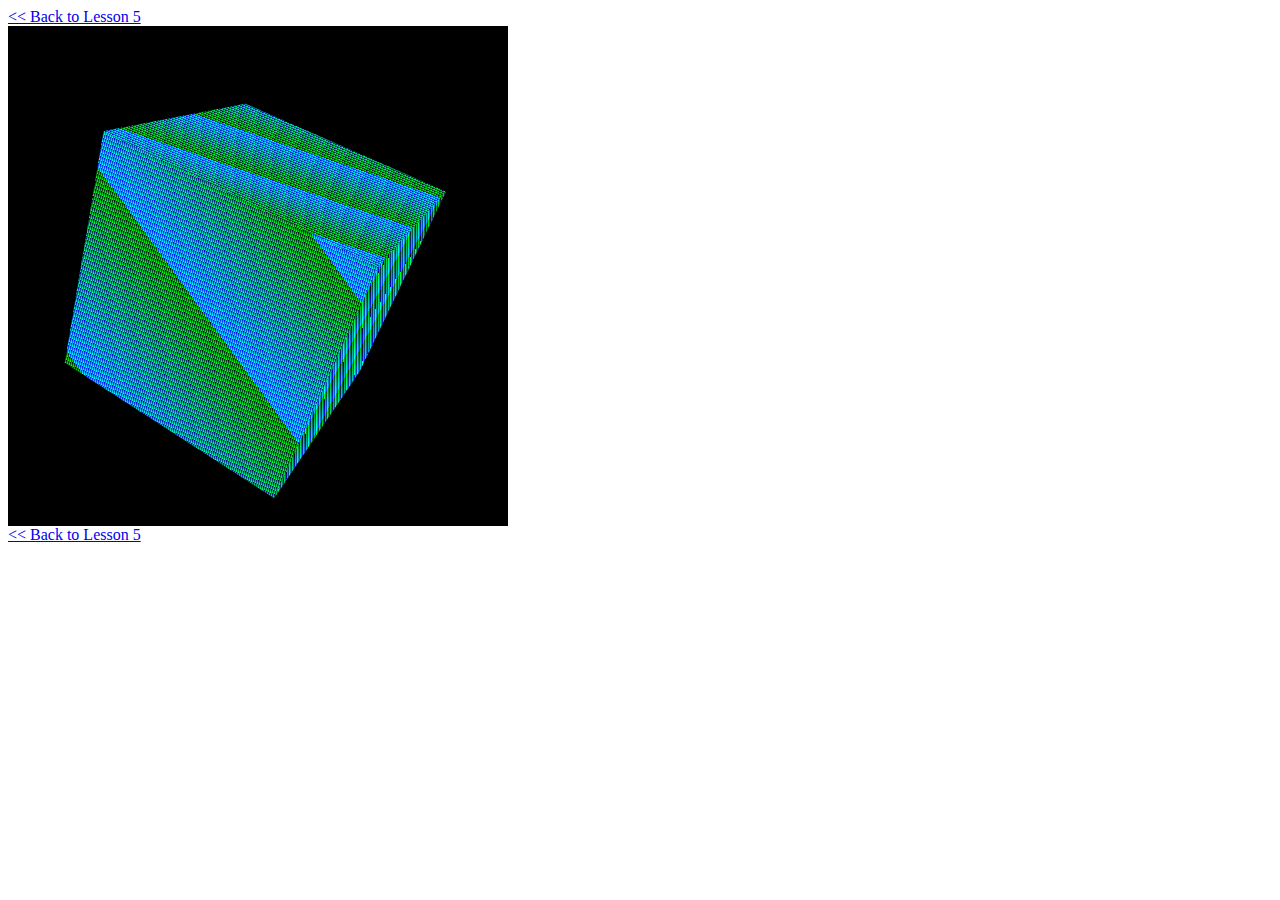
<file: inspector/samples/lesson05/depthtest.html>
<html>

<head>
<title>Learning WebGL &mdash; lesson 5</title>
<meta http-equiv="content-type" content="text/html; charset=ISO-8859-1">

<script type="text/javascript" src="sylvester.js"></script>
<script type="text/javascript" src="glUtils.js"></script>

<script id="shader-fs" type="x-shader/x-fragment">
  #ifdef GL_ES
  precision highp float;
  #endif

  varying vec2 vTextureCoord;

  uniform sampler2D uSampler;

  void main(void) {
    gl_FragColor = texture2D(uSampler, vec2(vTextureCoord.s, vTextureCoord.t));
  }
</script>

<script id="shader-depth-fs" type="x-shader/x-fragment">
  #ifdef GL_ES
  precision highp float;
  #endif
  uniform highp vec4 gli_u_depthParams;
  varying highp vec4 gli_v_depthValue;
  vec4 packFloatToVec4i(const float value) {
    const vec4 bitSh = vec4(256.0*256.0*256.0, 256.0*256.0, 256.0, 1.0);
    const vec4 bitMsk = vec4(0.0, 1.0/256.0, 1.0/256.0, 1.0/256.0);
    vec4 res = fract(value * bitSh);
    res -= res.xxyz * bitMsk;
    return res;
  }
  void main(void) {
    float n = gli_u_depthParams.x;
    float f = gli_u_depthParams.y;
    /*
    float z = gli_v_depthValue.z;
    float w = gli_v_depthValue.w;
    float zd = z / w;
    float zv = zd / (f - n);
    gl_FragColor = packFloatToVec4i(zv);
    */
    float z = gl_FragCoord.z;
    //z = (n * f) / (f - z * (f - n));
    //z = (z - n) / (f - n);
    gl_FragColor = packFloatToVec4i(z);
  }
</script>

<script id="shader-vs" type="x-shader/x-vertex">
  attribute vec3 aVertexPosition;
  attribute vec2 aTextureCoord;

  uniform mat4 uMVMatrix;
  uniform mat4 uPMatrix;

  varying vec2 vTextureCoord;
  /* GLI */ varying highp vec4 gli_v_depthValue;

  void main(void) {
    gl_Position = uPMatrix * uMVMatrix * vec4(aVertexPosition, 1.0);
    vTextureCoord = aTextureCoord;
    
    /* GLI */ gli_v_depthValue = vec4(0.0, 0.0, gl_Position.z, gl_Position.w);
  }
</script>


<script type="text/javascript">

  var gl;
  function initGL(canvas) {
    try {
      gl = canvas.getContext("experimental-webgl");
      gl.viewportWidth = canvas.width;
      gl.viewportHeight = canvas.height;
    } catch(e) {
    }
    if (!gl) {
      alert("Could not initialise WebGL, sorry :-(");
    }
  }


  function getShader(gl, id) {
    var shaderScript = document.getElementById(id);
    if (!shaderScript) {
      return null;
    }

    var str = "";
    var k = shaderScript.firstChild;
    while (k) {
      if (k.nodeType == 3) {
        str += k.textContent;
      }
      k = k.nextSibling;
    }

    var shader;
    if (shaderScript.type == "x-shader/x-fragment") {
      shader = gl.createShader(gl.FRAGMENT_SHADER);
    } else if (shaderScript.type == "x-shader/x-vertex") {
      shader = gl.createShader(gl.VERTEX_SHADER);
    } else {
      return null;
    }

    gl.shaderSource(shader, str);
    gl.compileShader(shader);

    if (!gl.getShaderParameter(shader, gl.COMPILE_STATUS)) {
      alert(gl.getShaderInfoLog(shader));
      return null;
    }

    return shader;
  }


  var shaderProgram;
  function initShaders() {
    //var fragmentShader = getShader(gl, "shader-fs");
    var fragmentShader = getShader(gl, "shader-depth-fs");
    var vertexShader = getShader(gl, "shader-vs");

    shaderProgram = gl.createProgram();
    gl.attachShader(shaderProgram, vertexShader);
    gl.attachShader(shaderProgram, fragmentShader);
    gl.linkProgram(shaderProgram);

    if (!gl.getProgramParameter(shaderProgram, gl.LINK_STATUS)) {
      alert("Could not initialise shaders");
    }

    gl.useProgram(shaderProgram);

    shaderProgram.vertexPositionAttribute = gl.getAttribLocation(shaderProgram, "aVertexPosition");
    gl.enableVertexAttribArray(shaderProgram.vertexPositionAttribute);

    shaderProgram.textureCoordAttribute = gl.getAttribLocation(shaderProgram, "aTextureCoord");
    gl.enableVertexAttribArray(shaderProgram.textureCoordAttribute);

    shaderProgram.pMatrixUniform = gl.getUniformLocation(shaderProgram, "uPMatrix");
    shaderProgram.mvMatrixUniform = gl.getUniformLocation(shaderProgram, "uMVMatrix");
    shaderProgram.samplerUniform = gl.getUniformLocation(shaderProgram, "uSampler");
    
    shaderProgram.gli_u_depthParams = gl.getUniformLocation(shaderProgram, "gli_u_depthParams");
    var depthRange = gl.getParameter(gl.DEPTH_RANGE);
    gl.uniform4f(shaderProgram.gli_u_depthParams, depthRange[0], depthRange[1], 0, 0);
  }


  function handleLoadedTexture(texture) {
    gl.bindTexture(gl.TEXTURE_2D, texture);
    gl.pixelStorei(gl.UNPACK_FLIP_Y_WEBGL, true);
    gl.texImage2D(gl.TEXTURE_2D, 0, gl.RGBA, gl.RGBA, gl.UNSIGNED_BYTE, texture.image);
    gl.texParameteri(gl.TEXTURE_2D, gl.TEXTURE_MAG_FILTER, gl.NEAREST);
    gl.texParameteri(gl.TEXTURE_2D, gl.TEXTURE_MIN_FILTER, gl.NEAREST);
    gl.bindTexture(gl.TEXTURE_2D, null);
  }


  var neheTexture;
  function initTexture() {
    neheTexture = gl.createTexture();
    neheTexture.image = new Image();
    neheTexture.image.onload = function() {
      handleLoadedTexture(neheTexture)
    }

    //neheTexture.image.src = "nehe.gif";
  }


  var mvMatrix;
  var mvMatrixStack = [];

  function mvPushMatrix(m) {
    if (m) {
      mvMatrixStack.push(m.dup());
      mvMatrix = m.dup();
    } else {
      mvMatrixStack.push(mvMatrix.dup());
    }
  }

  function mvPopMatrix() {
    if (mvMatrixStack.length == 0) {
      throw "Invalid popMatrix!";
    }
    mvMatrix = mvMatrixStack.pop();
    return mvMatrix;
  }

  function loadIdentity() {
    mvMatrix = Matrix.I(4);
  }


  function multMatrix(m) {
    mvMatrix = mvMatrix.x(m);
  }

  function mvTranslate(v) {
    var m = Matrix.Translation($V([v[0], v[1], v[2]])).ensure4x4();
    multMatrix(m);
  }

  function mvRotate(ang, v) {
    var arad = ang * Math.PI / 180.0;
    var m = Matrix.Rotation(arad, $V([v[0], v[1], v[2]])).ensure4x4();
    multMatrix(m);
  }

  var pMatrix;
  function perspective(fovy, aspect, znear, zfar) {
    pMatrix = makePerspective(fovy, aspect, znear, zfar);
  }


  function setMatrixUniforms() {
    gl.uniformMatrix4fv(shaderProgram.pMatrixUniform, false, new Float32Array(pMatrix.flatten()));
    gl.uniformMatrix4fv(shaderProgram.mvMatrixUniform, false, new Float32Array(mvMatrix.flatten()));
  }


  var cubeVertexPositionBuffer;
  var cubeVertexTextureCoordBuffer;
  var cubeVertexIndexBuffer;
  function initBuffers() {
    cubeVertexPositionBuffer = gl.createBuffer();
    gl.bindBuffer(gl.ARRAY_BUFFER, cubeVertexPositionBuffer);
    vertices = [
      // Front face
      -1.0, -1.0,  1.0,
       1.0, -1.0,  1.0,
       1.0,  1.0,  1.0,
      -1.0,  1.0,  1.0,

      // Back face
      -1.0, -1.0, -1.0,
      -1.0,  1.0, -1.0,
       1.0,  1.0, -1.0,
       1.0, -1.0, -1.0,

      // Top face
      -1.0,  1.0, -1.0,
      -1.0,  1.0,  1.0,
       1.0,  1.0,  1.0,
       1.0,  1.0, -1.0,

      // Bottom face
      -1.0, -1.0, -1.0,
       1.0, -1.0, -1.0,
       1.0, -1.0,  1.0,
      -1.0, -1.0,  1.0,

      // Right face
       1.0, -1.0, -1.0,
       1.0,  1.0, -1.0,
       1.0,  1.0,  1.0,
       1.0, -1.0,  1.0,

      // Left face
      -1.0, -1.0, -1.0,
      -1.0, -1.0,  1.0,
      -1.0,  1.0,  1.0,
      -1.0,  1.0, -1.0,
    ];
    gl.bufferData(gl.ARRAY_BUFFER, new Float32Array(vertices), gl.STATIC_DRAW);
    cubeVertexPositionBuffer.itemSize = 3;
    cubeVertexPositionBuffer.numItems = 24;

    cubeVertexTextureCoordBuffer = gl.createBuffer();
    gl.bindBuffer(gl.ARRAY_BUFFER, cubeVertexTextureCoordBuffer);
    var textureCoords = [
      // Front face
      0.0, 0.0,
      1.0, 0.0,
      1.0, 1.0,
      0.0, 1.0,

      // Back face
      1.0, 0.0,
      1.0, 1.0,
      0.0, 1.0,
      0.0, 0.0,

      // Top face
      0.0, 1.0,
      0.0, 0.0,
      1.0, 0.0,
      1.0, 1.0,

      // Bottom face
      1.0, 1.0,
      0.0, 1.0,
      0.0, 0.0,
      1.0, 0.0,

      // Right face
      1.0, 0.0,
      1.0, 1.0,
      0.0, 1.0,
      0.0, 0.0,

      // Left face
      0.0, 0.0,
      1.0, 0.0,
      1.0, 1.0,
      0.0, 1.0,
    ];
    gl.bufferData(gl.ARRAY_BUFFER, new Float32Array(textureCoords), gl.STATIC_DRAW);
    cubeVertexTextureCoordBuffer.itemSize = 2;
    cubeVertexTextureCoordBuffer.numItems = 24;

    cubeVertexIndexBuffer = gl.createBuffer();
    gl.bindBuffer(gl.ELEMENT_ARRAY_BUFFER, cubeVertexIndexBuffer);
    var cubeVertexIndices = [
      0, 1, 2,      0, 2, 3,    // Front face
      4, 5, 6,      4, 6, 7,    // Back face
      8, 9, 10,     8, 10, 11,  // Top face
      12, 13, 14,   12, 14, 15, // Bottom face
      16, 17, 18,   16, 18, 19, // Right face
      20, 21, 22,   20, 22, 23  // Left face
    ]
    gl.bufferData(gl.ELEMENT_ARRAY_BUFFER, new Uint16Array(cubeVertexIndices), gl.STATIC_DRAW);
    cubeVertexIndexBuffer.itemSize = 1;
    cubeVertexIndexBuffer.numItems = 36;
  }


  var xRot = 0;
  var yRot = 0;
  var zRot = 0;
  function drawScene() {
    gl.viewport(0, 0, gl.viewportWidth, gl.viewportHeight);
    gl.clear(gl.COLOR_BUFFER_BIT | gl.DEPTH_BUFFER_BIT);

    perspective(45, gl.viewportWidth / gl.viewportHeight, 0.1, 100.0);
    loadIdentity();

    mvTranslate([0.0, 0.0, -5.0])

    mvRotate(xRot, [1, 0, 0]);
    mvRotate(yRot, [0, 1, 0]);
    mvRotate(zRot, [0, 0, 1]);

    gl.bindBuffer(gl.ARRAY_BUFFER, cubeVertexPositionBuffer);
    gl.vertexAttribPointer(shaderProgram.vertexPositionAttribute, cubeVertexPositionBuffer.itemSize, gl.FLOAT, false, 0, 0);

    gl.bindBuffer(gl.ARRAY_BUFFER, cubeVertexTextureCoordBuffer);
    gl.vertexAttribPointer(shaderProgram.textureCoordAttribute, cubeVertexTextureCoordBuffer.itemSize, gl.FLOAT, false, 0, 0);

    gl.activeTexture(gl.TEXTURE0);
    gl.bindTexture(gl.TEXTURE_2D, neheTexture);
    gl.uniform1i(shaderProgram.samplerUniform, 0);

    gl.bindBuffer(gl.ELEMENT_ARRAY_BUFFER, cubeVertexIndexBuffer);
    setMatrixUniforms();
    gl.drawElements(gl.TRIANGLES, cubeVertexIndexBuffer.numItems, gl.UNSIGNED_SHORT, 0);
  }


  var lastTime = 0;
  function animate() {
    var timeNow = new Date().getTime();
    if (lastTime != 0) {
      var elapsed = timeNow - lastTime;

      xRot += (90 * elapsed) / 1000.0;
      yRot += (90 * elapsed) / 1000.0;
      zRot += (90 * elapsed) / 1000.0;
    }
    lastTime = timeNow;
  }


  function tick() {
    drawScene();
    animate();
  }


  function webGLStart() {
    var canvas = document.getElementById("lesson05-canvas");
    initGL(canvas);
    initShaders();
    initBuffers();
    initTexture();

    gl.clearColor(0.0, 0.0, 0.0, 1.0);

    gl.clearDepth(1.0);

    gl.enable(gl.DEPTH_TEST);
    gl.depthFunc(gl.LEQUAL);

    setInterval(tick, 15);
  }



</script>


</head>


<body onload="webGLStart();">
  <a href="http://learningwebgl.com/blog/?p=507">&lt;&lt; Back to Lesson 5</a><br />

  <canvas id="lesson05-canvas" style="border: none;" width="500" height="500"></canvas>

  <br/>
  <a href="http://learningwebgl.com/blog/?p=507">&lt;&lt; Back to Lesson 5</a><br />
</body>

</html>
</file>
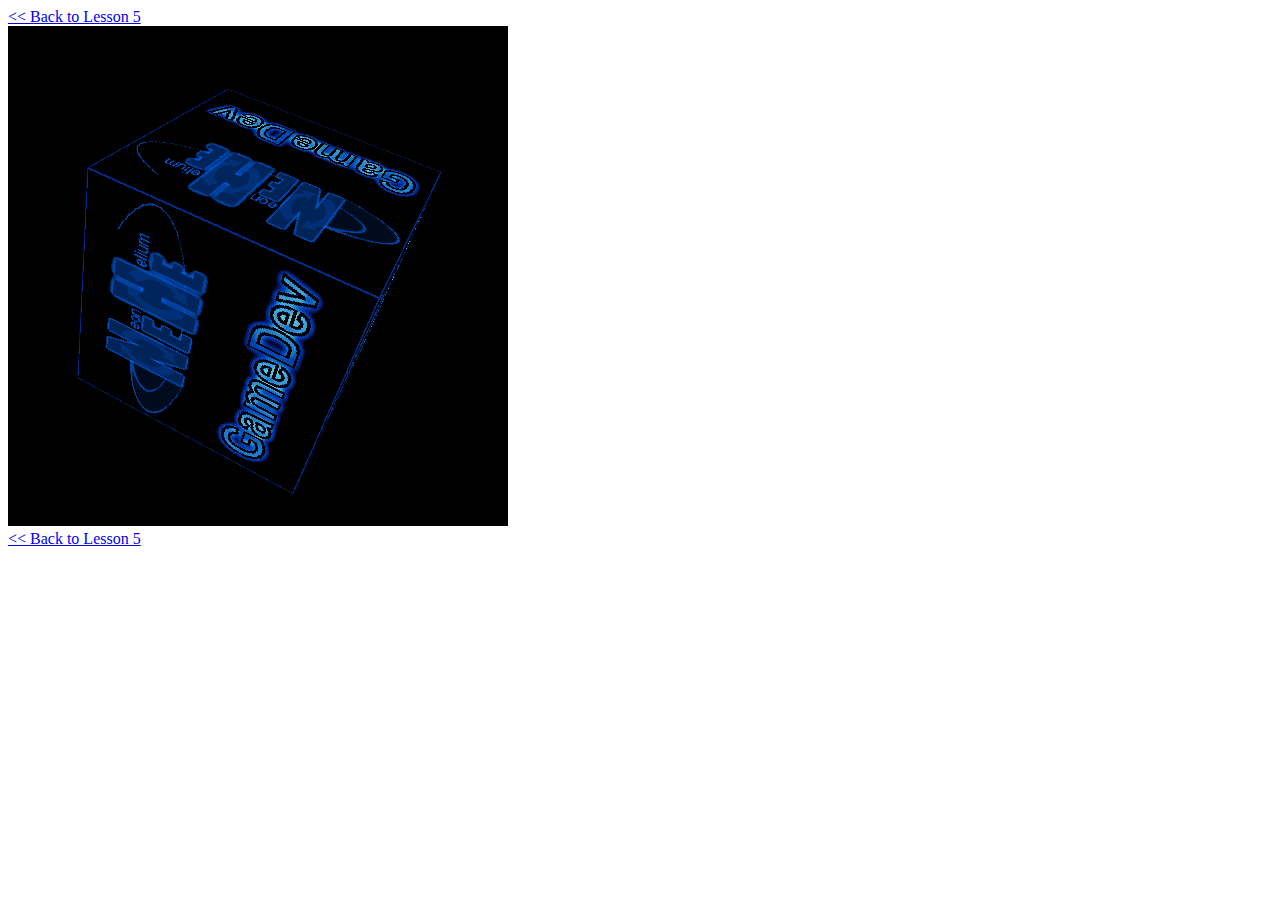
<file: inspector/samples/lesson05/dualcanvas.html>
<html>

<head>
<title>Learning WebGL &mdash; lesson 5</title>
<meta http-equiv="content-type" content="text/html; charset=ISO-8859-1">

<script type="text/javascript" src="sylvester.js"></script>
<script type="text/javascript" src="glUtils.js"></script>

<script id="shader-fs" type="x-shader/x-fragment">
  #ifdef GL_ES
  precision highp float;
  #endif

  varying vec2 vTextureCoord;

  uniform sampler2D uSampler;

  void main(void) {
    gl_FragColor = texture2D(uSampler, vec2(vTextureCoord.s, vTextureCoord.t));
  }
</script>

<script id="shader-vs" type="x-shader/x-vertex">
  attribute vec3 aVertexPosition;
  attribute vec2 aTextureCoord;

  uniform mat4 uMVMatrix;
  uniform mat4 uPMatrix;

  varying vec2 vTextureCoord;


  void main(void) {
    gl_Position = uPMatrix * uMVMatrix * vec4(aVertexPosition, 1.0);
    vTextureCoord = aTextureCoord;
  }
</script>


<script type="text/javascript">

  var gl;
  function initGL(canvas) {
    try {
      gl = canvas.getContext("experimental-webgl");
      gl.viewportWidth = canvas.width;
      gl.viewportHeight = canvas.height;
    } catch(e) {
    }
    if (!gl) {
      alert("Could not initialise WebGL, sorry :-(");
    }
  }


  function getShader(gl, id) {
    var shaderScript = document.getElementById(id);
    if (!shaderScript) {
      return null;
    }

    var str = "";
    var k = shaderScript.firstChild;
    while (k) {
      if (k.nodeType == 3) {
        str += k.textContent;
      }
      k = k.nextSibling;
    }

    var shader;
    if (shaderScript.type == "x-shader/x-fragment") {
      shader = gl.createShader(gl.FRAGMENT_SHADER);
    } else if (shaderScript.type == "x-shader/x-vertex") {
      shader = gl.createShader(gl.VERTEX_SHADER);
    } else {
      return null;
    }

    gl.shaderSource(shader, str);
    gl.compileShader(shader);

    if (!gl.getShaderParameter(shader, gl.COMPILE_STATUS)) {
      alert(gl.getShaderInfoLog(shader));
      return null;
    }

    return shader;
  }


  var shaderProgram;
  function initShaders() {
    var fragmentShader = getShader(gl, "shader-fs");
    var vertexShader = getShader(gl, "shader-vs");

    shaderProgram = gl.createProgram();
    gl.attachShader(shaderProgram, vertexShader);
    gl.attachShader(shaderProgram, fragmentShader);
    gl.linkProgram(shaderProgram);

    if (!gl.getProgramParameter(shaderProgram, gl.LINK_STATUS)) {
      alert("Could not initialise shaders");
    }

    gl.useProgram(shaderProgram);

    shaderProgram.vertexPositionAttribute = gl.getAttribLocation(shaderProgram, "aVertexPosition");
    gl.enableVertexAttribArray(shaderProgram.vertexPositionAttribute);

    shaderProgram.textureCoordAttribute = gl.getAttribLocation(shaderProgram, "aTextureCoord");
    gl.enableVertexAttribArray(shaderProgram.textureCoordAttribute);

    shaderProgram.pMatrixUniform = gl.getUniformLocation(shaderProgram, "uPMatrix");
    shaderProgram.mvMatrixUniform = gl.getUniformLocation(shaderProgram, "uMVMatrix");
    shaderProgram.samplerUniform = gl.getUniformLocation(shaderProgram, "uSampler");
  }


  function handleLoadedTexture(texture) {
    gl.bindTexture(gl.TEXTURE_2D, texture);
    gl.pixelStorei(gl.UNPACK_FLIP_Y_WEBGL, true);
    gl.texImage2D(gl.TEXTURE_2D, 0, gl.RGBA, gl.RGBA, gl.UNSIGNED_BYTE, texture.image);
    gl.texParameteri(gl.TEXTURE_2D, gl.TEXTURE_MAG_FILTER, gl.NEAREST);
    gl.texParameteri(gl.TEXTURE_2D, gl.TEXTURE_MIN_FILTER, gl.NEAREST);
    gl.bindTexture(gl.TEXTURE_2D, null);
  }


  var neheTexture;
  function initTexture() {
    neheTexture = gl.createTexture();
    neheTexture.image = new Image();
    neheTexture.image.onload = function() {
      handleLoadedTexture(neheTexture)
    }

    neheTexture.image.src = "nehe.gif";
  }


  var mvMatrix;
  var mvMatrixStack = [];

  function mvPushMatrix(m) {
    if (m) {
      mvMatrixStack.push(m.dup());
      mvMatrix = m.dup();
    } else {
      mvMatrixStack.push(mvMatrix.dup());
    }
  }

  function mvPopMatrix() {
    if (mvMatrixStack.length == 0) {
      throw "Invalid popMatrix!";
    }
    mvMatrix = mvMatrixStack.pop();
    return mvMatrix;
  }

  function loadIdentity() {
    mvMatrix = Matrix.I(4);
  }


  function multMatrix(m) {
    mvMatrix = mvMatrix.x(m);
  }

  function mvTranslate(v) {
    var m = Matrix.Translation($V([v[0], v[1], v[2]])).ensure4x4();
    multMatrix(m);
  }

  function mvRotate(ang, v) {
    var arad = ang * Math.PI / 180.0;
    var m = Matrix.Rotation(arad, $V([v[0], v[1], v[2]])).ensure4x4();
    multMatrix(m);
  }

  var pMatrix;
  function perspective(fovy, aspect, znear, zfar) {
    pMatrix = makePerspective(fovy, aspect, znear, zfar);
  }


  function setMatrixUniforms() {
    gl.uniformMatrix4fv(shaderProgram.pMatrixUniform, false, new Float32Array(pMatrix.flatten()));
    gl.uniformMatrix4fv(shaderProgram.mvMatrixUniform, false, new Float32Array(mvMatrix.flatten()));
  }


  var cubeVertexPositionBuffer;
  var cubeVertexTextureCoordBuffer;
  var cubeVertexIndexBuffer;
  function initBuffers() {
    cubeVertexPositionBuffer = gl.createBuffer();
    gl.bindBuffer(gl.ARRAY_BUFFER, cubeVertexPositionBuffer);
    vertices = [
      // Front face
      -1.0, -1.0,  1.0,
       1.0, -1.0,  1.0,
       1.0,  1.0,  1.0,
      -1.0,  1.0,  1.0,

      // Back face
      -1.0, -1.0, -1.0,
      -1.0,  1.0, -1.0,
       1.0,  1.0, -1.0,
       1.0, -1.0, -1.0,

      // Top face
      -1.0,  1.0, -1.0,
      -1.0,  1.0,  1.0,
       1.0,  1.0,  1.0,
       1.0,  1.0, -1.0,

      // Bottom face
      -1.0, -1.0, -1.0,
       1.0, -1.0, -1.0,
       1.0, -1.0,  1.0,
      -1.0, -1.0,  1.0,

      // Right face
       1.0, -1.0, -1.0,
       1.0,  1.0, -1.0,
       1.0,  1.0,  1.0,
       1.0, -1.0,  1.0,

      // Left face
      -1.0, -1.0, -1.0,
      -1.0, -1.0,  1.0,
      -1.0,  1.0,  1.0,
      -1.0,  1.0, -1.0,
    ];
    gl.bufferData(gl.ARRAY_BUFFER, new Float32Array(vertices), gl.STATIC_DRAW);
    cubeVertexPositionBuffer.itemSize = 3;
    cubeVertexPositionBuffer.numItems = 24;

    cubeVertexTextureCoordBuffer = gl.createBuffer();
    gl.bindBuffer(gl.ARRAY_BUFFER, cubeVertexTextureCoordBuffer);
    var textureCoords = [
      // Front face
      0.0, 0.0,
      1.0, 0.0,
      1.0, 1.0,
      0.0, 1.0,

      // Back face
      1.0, 0.0,
      1.0, 1.0,
      0.0, 1.0,
      0.0, 0.0,

      // Top face
      0.0, 1.0,
      0.0, 0.0,
      1.0, 0.0,
      1.0, 1.0,

      // Bottom face
      1.0, 1.0,
      0.0, 1.0,
      0.0, 0.0,
      1.0, 0.0,

      // Right face
      1.0, 0.0,
      1.0, 1.0,
      0.0, 1.0,
      0.0, 0.0,

      // Left face
      0.0, 0.0,
      1.0, 0.0,
      1.0, 1.0,
      0.0, 1.0,
    ];
    gl.bufferData(gl.ARRAY_BUFFER, new Float32Array(textureCoords), gl.STATIC_DRAW);
    cubeVertexTextureCoordBuffer.itemSize = 2;
    cubeVertexTextureCoordBuffer.numItems = 24;

    cubeVertexIndexBuffer = gl.createBuffer();
    gl.bindBuffer(gl.ELEMENT_ARRAY_BUFFER, cubeVertexIndexBuffer);
    var cubeVertexIndices = [
      0, 1, 2,      0, 2, 3,    // Front face
      4, 5, 6,      4, 6, 7,    // Back face
      8, 9, 10,     8, 10, 11,  // Top face
      12, 13, 14,   12, 14, 15, // Bottom face
      16, 17, 18,   16, 18, 19, // Right face
      20, 21, 22,   20, 22, 23  // Left face
    ]
    gl.bufferData(gl.ELEMENT_ARRAY_BUFFER, new Uint16Array(cubeVertexIndices), gl.STATIC_DRAW);
    cubeVertexIndexBuffer.itemSize = 1;
    cubeVertexIndexBuffer.numItems = 36;
  }


  var xRot = 0;
  var yRot = 0;
  var zRot = 0;
  function drawScene() {
    gl.viewport(0, 0, gl.viewportWidth, gl.viewportHeight);
    gl.clear(gl.COLOR_BUFFER_BIT | gl.DEPTH_BUFFER_BIT);

    perspective(45, gl.viewportWidth / gl.viewportHeight, 0.1, 100.0);
    loadIdentity();

    mvTranslate([0.0, 0.0, -5.0])

    mvRotate(xRot, [1, 0, 0]);
    mvRotate(yRot, [0, 1, 0]);
    mvRotate(zRot, [0, 0, 1]);

    gl.bindBuffer(gl.ARRAY_BUFFER, cubeVertexPositionBuffer);
    gl.vertexAttribPointer(shaderProgram.vertexPositionAttribute, cubeVertexPositionBuffer.itemSize, gl.FLOAT, false, 0, 0);

    gl.bindBuffer(gl.ARRAY_BUFFER, cubeVertexTextureCoordBuffer);
    gl.vertexAttribPointer(shaderProgram.textureCoordAttribute, cubeVertexTextureCoordBuffer.itemSize, gl.FLOAT, false, 0, 0);

    gl.activeTexture(gl.TEXTURE0);
    gl.bindTexture(gl.TEXTURE_2D, neheTexture);
    gl.uniform1i(shaderProgram.samplerUniform, 0);

    gl.bindBuffer(gl.ELEMENT_ARRAY_BUFFER, cubeVertexIndexBuffer);
    setMatrixUniforms();
    gl.drawElements(gl.TRIANGLES, cubeVertexIndexBuffer.numItems, gl.UNSIGNED_SHORT, 0);
  }


  var lastTime = 0;
  function animate() {
    var timeNow = new Date().getTime();
    if (lastTime != 0) {
      var elapsed = timeNow - lastTime;

      xRot += (90 * elapsed) / 1000.0;
      yRot += (90 * elapsed) / 1000.0;
      zRot += (90 * elapsed) / 1000.0;
    }
    lastTime = timeNow;
  }


  function tick() {
    drawScene();
    animate();
  }


  function webGLStart() {
    // just enough to trick the inspector
    var canvas2 = document.getElementById("lesson05-canvas2");
    initGL(canvas2);
    
    var canvas = document.getElementById("lesson05-canvas");
    initGL(canvas);
    initShaders();
    initBuffers();
    initTexture();

    gl.clearColor(0.0, 0.0, 0.0, 1.0);

    gl.clearDepth(1.0);

    gl.enable(gl.DEPTH_TEST);
    gl.depthFunc(gl.LEQUAL);

    setInterval(tick, 15);
  }



</script>


</head>


<body onload="webGLStart();">
  <a href="http://learningwebgl.com/blog/?p=507">&lt;&lt; Back to Lesson 5</a><br />

  <canvas id="lesson05-canvas" style="border: none;" width="500" height="500"></canvas>
  <canvas id="lesson05-canvas2" style="border: none;" width="256" height="500"></canvas>

  <br/>
  <a href="http://learningwebgl.com/blog/?p=507">&lt;&lt; Back to Lesson 5</a><br />
</body>

</html>
</file>
<file: styles/style.css>
/* ==== Scroll down to find where to put your styles :) ==== */

/*  HTML5 ✰ Boilerplate  */

html, body, div, span, object, iframe,
h1, h2, h3, h4, h5, h6, p, blockquote, pre,
abbr, address, cite, code, del, dfn, em, img, ins, kbd, q, samp,
small, strong, sub, sup, var, b, i, dl, dt, dd, ol, ul, li,
fieldset, form, label, legend,
table, caption, tbody, tfoot, thead, tr, th, td,
article, aside, canvas, details, figcaption, figure,
footer, header, hgroup, menu, nav, section, summary,
time, mark, audio, video {
  margin: 0;
  padding: 0;
  border: 0;
  font-size: 100%;
  font: inherit;
  vertical-align: baseline;
}

article, aside, details, figcaption, figure,
footer, header, hgroup, menu, nav, section {
  display: block;
}

blockquote, q { quotes: none; }
blockquote:before, blockquote:after,
q:before, q:after { content: ''; content: none; }
ins { background-color: #ff9; color: #000; text-decoration: none; }
mark { background-color: #ff9; color: #000; font-style: italic; font-weight: bold; }
del { text-decoration: line-through; }
abbr[title], dfn[title] { border-bottom: 1px dotted; cursor: help; }
table { border-collapse: collapse; border-spacing: 0; }
hr { display: block; height: 1px; border: 0; border-top: 1px solid #ccc; margin: 1em 0; padding: 0; }
input, select { vertical-align: middle; }

body { font:13px/1.231 sans-serif; *font-size:small; } 
select, input, textarea, button { font:99% sans-serif; }
pre, code, kbd, samp { font-family: monospace, sans-serif; }

html { overflow-y: scroll; }
a:hover, a:active { outline: none; }
ul, ol { margin-left: 2em; }
ol { list-style-type: decimal; }
nav ul, nav li { margin: 0; list-style:none; list-style-image: none; }
small { font-size: 85%; }
strong, th { font-weight: bold; }
td { vertical-align: top; }

sub, sup { font-size: 75%; line-height: 0; position: relative; }
sup { top: -0.5em; }
sub { bottom: -0.25em; }

pre { white-space: pre; white-space: pre-wrap; word-wrap: break-word; padding: 15px; }
textarea { overflow: auto; }
.ie6 legend, .ie7 legend { margin-left: -7px; } 
input[type="radio"] { vertical-align: text-bottom; }
input[type="checkbox"] { vertical-align: bottom; }
.ie7 input[type="checkbox"] { vertical-align: baseline; }
.ie6 input { vertical-align: text-bottom; }
label, input[type="button"], input[type="submit"], input[type="image"], button { cursor: pointer; }
button, input, select, textarea { margin: 0; }
input:valid, textarea:valid   {  }
input:invalid, textarea:invalid { border-radius: 1px; -moz-box-shadow: 0px 0px 5px red; -webkit-box-shadow: 0px 0px 5px red; box-shadow: 0px 0px 5px red; }
.no-boxshadow input:invalid, .no-boxshadow textarea:invalid { background-color: #f0dddd; }

::-moz-selection{ background: #FF5E99; color:#fff; text-shadow: none; }
::selection { background:#FF5E99; color:#fff; text-shadow: none; }
a:link { -webkit-tap-highlight-color: #FF5E99; }

button {  width: auto; overflow: visible; }
.ie7 img { -ms-interpolation-mode: bicubic; }

body, select, input, textarea {  color: #444; }
h1, h2, h3, h4, h5, h6 { font-weight: bold; }
a, a:active, a:visited { color: #607890; }
a:hover { color: #036; }

/*
    // ========================================== \\
   ||                                              ||
   ||               Your styles !                  ||
   ||                                              ||
    \\ ========================================== //
*/



@font-face { font-family: league; src: url('league_gothic.otf'); } 
@font-face { font-family: script; src: url('LeagueScriptNumberOne.otf'); } 


body {
	overflow: hidden;
    margin: 0px;
}

.uppertext {
    font-family: script;
    position: absolute;
    margin-left: -500px;
    width: 1000px;
    text-align: center;
    padding: 20px 0px;
    left: 50%;
    top: 70px;
    font-size: 30px;
    font-weight: bold;
}

#effect {
    position: absolute;
	width: 1300px;
	height: 1300px;
    margin-left: -650px;
    margin-top: -650px;
    left: 50%;
    top: 50%;
}

h1 {
    text-transform: uppercase;
    font-size: 120px;
    font-family: league, arial;
    position: absolute;
    width: 500px;
    margin-left: -250px;
    margin-top: 37%;
    color: #000;
    cursor: pointer;
    text-align: center;
    font-weight: bold;
    left: 50%;
}

.box {
width: 40%; float: left; margin-top: 190px; 
}

.left {
margin-left: 8%
}

.right { 
margin-left: 6%
}












.ir { display: block; text-indent: -999em; overflow: hidden; background-repeat: no-repeat; text-align: left; direction: ltr; }
.hidden { display: none; visibility: hidden; }
.visuallyhidden { border: 0; clip: rect(0 0 0 0); height: 1px; margin: -1px; overflow: hidden; padding: 0; position: absolute; width: 1px; }
.visuallyhidden.focusable:active,
.visuallyhidden.focusable:focus { clip: auto; height: auto; margin: 0; overflow: visible; position: static; width: auto; }
.invisible { visibility: hidden; }
.clearfix:before, .clearfix:after { content: "\0020"; display: block; height: 0; overflow: hidden; }
.clearfix:after { clear: both; }
.clearfix { zoom: 1; }


@media all and (orientation:portrait) {

}

@media all and (orientation:landscape) {

}

@media screen and (max-device-width: 480px) {

  /* html { -webkit-text-size-adjust:none; -ms-text-size-adjust:none; } */
}


@media print {
  * { background: transparent !important; color: black !important; text-shadow: none !important; filter:none !important;
  -ms-filter: none !important; } 
  a, a:visited { color: #444 !important; text-decoration: underline; }
  a[href]:after { content: " (" attr(href) ")"; }
  abbr[title]:after { content: " (" attr(title) ")"; }
  .ir a:after, a[href^="javascript:"]:after, a[href^="#"]:after { content: ""; }  
  pre, blockquote { border: 1px solid #999; page-break-inside: avoid; }
  thead { display: table-header-group; }
  tr, img { page-break-inside: avoid; }
  @page { margin: 0.5cm; }
  p, h2, h3 { orphans: 3; widows: 3; }
  h2, h3{ page-break-after: avoid; }
}
</file>
